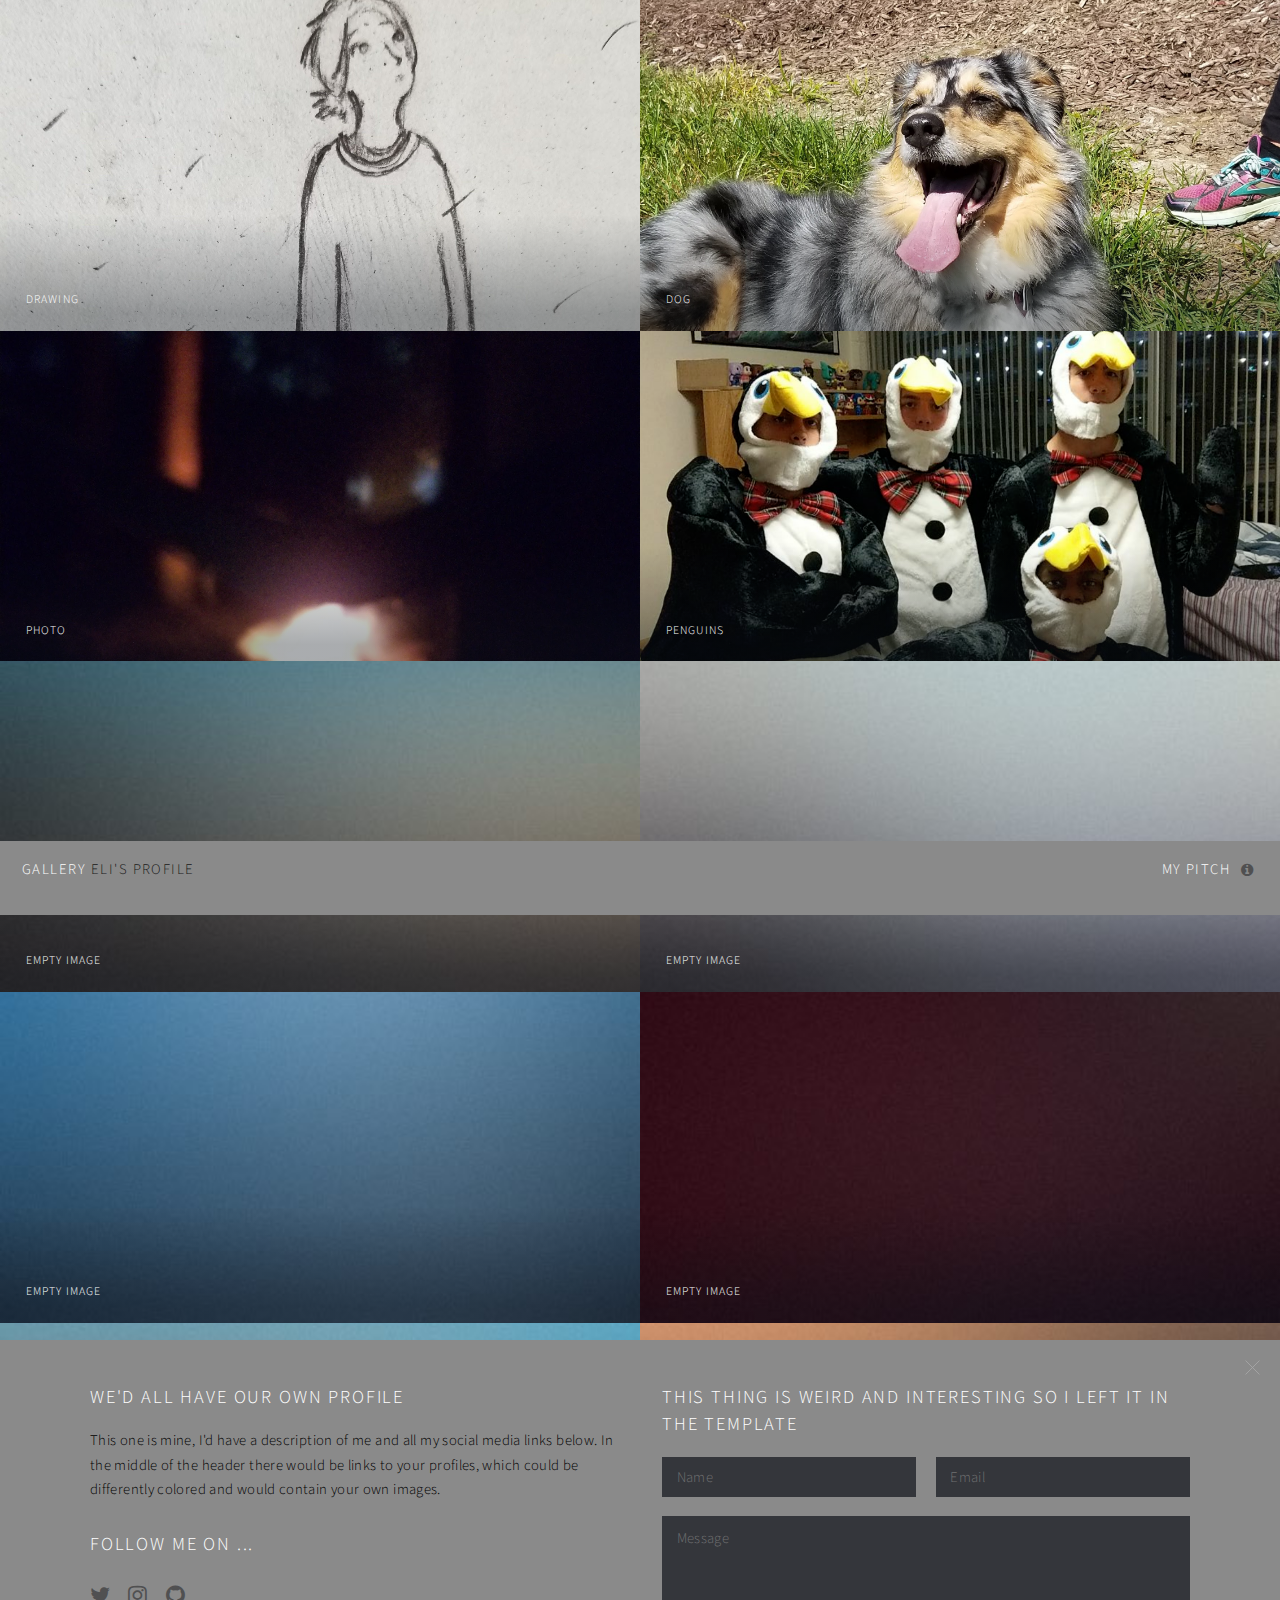
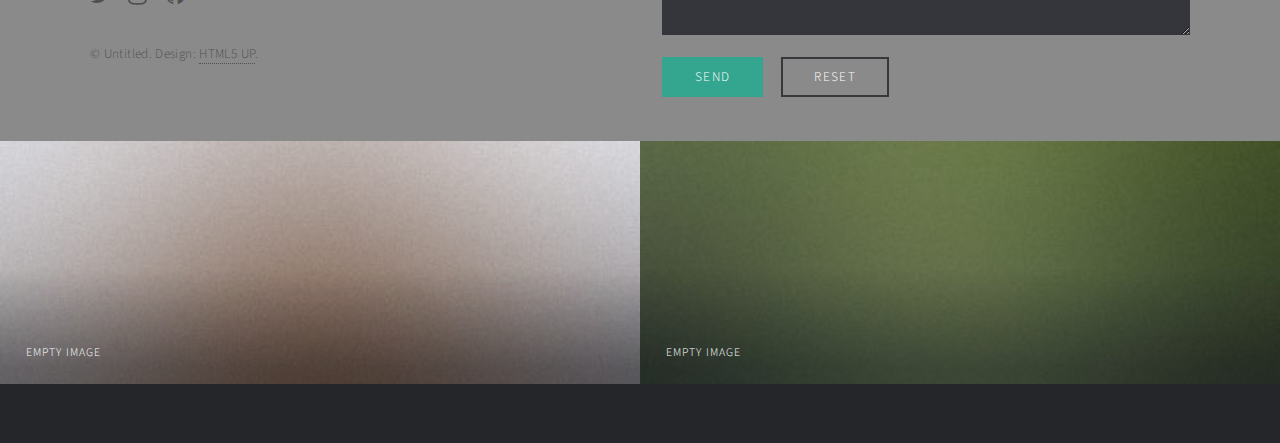
<file: docs/index.html>
<!DOCTYPE HTML>
<!--
	Multiverse by HTML5 UP
	html5up.net | @ajlkn
	Free for personal and commercial use under the CCA 3.0 license (html5up.net/license)
-->
<html>
	<head>
		<title>Gallery by Eli L.</title>
		<meta charset="utf-8" />
		<meta name="viewport" content="width=device-width, initial-scale=1, user-scalable=no" />
		<!--[if lte IE 8]><script src="assets/js/ie/html5shiv.js"></script><![endif]-->
		<link rel="stylesheet" href="assets/css/main.css" />
		<!--[if lte IE 9]><link rel="stylesheet" href="assets/css/ie9.css" /><![endif]-->
		<!--[if lte IE 8]><link rel="stylesheet" href="assets/css/ie8.css" /><![endif]-->
	</head>
	<body>

		<!-- Wrapper -->
			<div id="wrapper">

				<!-- Header -->
					<header id="header">
						<h1><a href="index.html"><strong>GALLERY</strong> Eli's Profile</a></h1>
						<nav>
							<ul>
								<li><a href="#footer" class="icon fa-info-circle">My Pitch</a></li>
							</ul>
						</nav>
					</header>

				<!-- Main -->
					<div id="main">
						<article class="thumb">
							<a href="images/fulls/01.jpg" class="image"><img src="images/thumbs/01.jpg" alt="hand drawn by author" /></a>
							<h2>Drawing</h2>
							<p>This is an example picture you could upload to your profile.</p>
						</article>
						<article class="thumb">
							<a href="images/fulls/02.jpg" class="image"><img src="images/thumbs/02.jpg" alt="Eli's dog Zena" /></a>
							<h2>Dog</h2>
							<p>It doesn't have to be artwork it can be anything you want that represents you</p>
						</article>
						<article class="thumb">
							<a href="images/fulls/03.jpg" class="image"><img src="images/thumbs/03.jpg" alt="Blurry picture of campfire" /></a>
							<h2>Photo</h2>
							<p>The goal of this site is to be eye-pleasing, smooth, and for it to serve a straightforward purpose</p>
						</article>
						<article class="thumb">
							<a href="images/fulls/04.jpg" class="image"><img src="images/thumbs/04.jpg" alt="Halloween costumes" /></a>
							<h2>Penguins</h2>
							<p>The description can contain the author of the photo, info, external links, etc.</p>
						</article>
						<article class="thumb">
							<a href="images/fulls/05.jpg" class="image"><img src="images/thumbs/05.jpg" alt="" /></a>
							<h2>Empty Image</h2>
							<p>You can have as many pictures as you want</p>
						</article>
						<article class="thumb">
							<a href="images/fulls/06.jpg" class="image"><img src="images/thumbs/06.jpg" alt="" /></a>
							<h2>Empty Image</h2>
							<p>We'd get rid of all these extra image things though.</p>
						</article>
						<article class="thumb">
							<a href="images/fulls/07.jpg" class="image"><img src="images/thumbs/07.jpg" alt="" /></a>
							<h2>Empty Image</h2>
							<p>Empty Description</p>
						</article>
						<article class="thumb">
							<a href="images/fulls/08.jpg" class="image"><img src="images/thumbs/08.jpg" alt="" /></a>
							<h2>Empty Image</h2>
							<p>Empty Description</p>
						</article>
						<article class="thumb">
							<a href="images/fulls/09.jpg" class="image"><img src="images/thumbs/09.jpg" alt="" /></a>
							<h2>Empty Image</h2>
							<p>Empty Description</p>
						</article>
						<article class="thumb">
							<a href="images/fulls/10.jpg" class="image"><img src="images/thumbs/10.jpg" alt="" /></a>
							<h2>Empty Image</h2>
							<p>Empty Description</p>
						</article>
						<article class="thumb">
							<a href="images/fulls/11.jpg" class="image"><img src="images/thumbs/11.jpg" alt="" /></a>
							<h2>Empty Image</h2>
							<p>Empty Description</p>
						</article>
						<article class="thumb">
							<a href="images/fulls/12.jpg" class="image"><img src="images/thumbs/12.jpg" alt="" /></a>
							<h2>Empty Image</h2>
							<p>Empty Description</p>
						</article>
					</div>

				<!-- Footer -->
					<footer id="footer" class="panel">
						<div class="inner split">
							<div>
								<section>
									<h2>We'd all have our own profile</h2>
									<p>This one is mine, I'd have a description of me and all my social media links below. 
									In the middle of the header there would be links to your profiles, 
									which could be differently colored and would contain your own images.</p>
								</section>
								<section>
									<h2>Follow me on ...</h2>
									<ul class="icons">
										<li><a href="https://twitter.com/ElijahLambiotte" class="icon fa-twitter"><span class="label">Twitter</span></a></li>
										<li><a href="https://www.instagram.com/elijahlambiotte/" class="icon fa-instagram"><span class="label">Instagram</span></a></li>
										<li><a href="https://github.com/elambiotte" class="icon fa-github"><span class="label">GitHub</span></a></li>
									</ul>
								</section>
								<p class="copyright">
									&copy; Untitled. Design: <a href="http://html5up.net">HTML5 UP</a>.
								</p>
							</div>
							<div>
								<section>
									<h2>This thing is weird and interesting so I left it in the template</h2>
									<form method="post" action="#">
										<div class="field half first">
											<input type="text" name="name" id="name" placeholder="Name" />
										</div>
										<div class="field half">
											<input type="text" name="email" id="email" placeholder="Email" />
										</div>
										<div class="field">
											<textarea name="message" id="message" rows="4" placeholder="Message"></textarea>
										</div>
										<ul class="actions">
											<li><input type="submit" value="Send" class="special" /></li>
											<li><input type="reset" value="Reset" /></li>
										</ul>
									</form>
								</section>
							</div>
						</div>
					</footer>

			</div>

		<!-- Scripts -->
			<script src="assets/js/jquery.min.js"></script>
			<script src="assets/js/jquery.poptrox.min.js"></script>
			<script src="assets/js/skel.min.js"></script>
			<script src="assets/js/util.js"></script>
			<!--[if lte IE 8]><script src="assets/js/ie/respond.min.js"></script><![endif]-->
			<script src="assets/js/main.js"></script>

	</body>
</html>
</file>
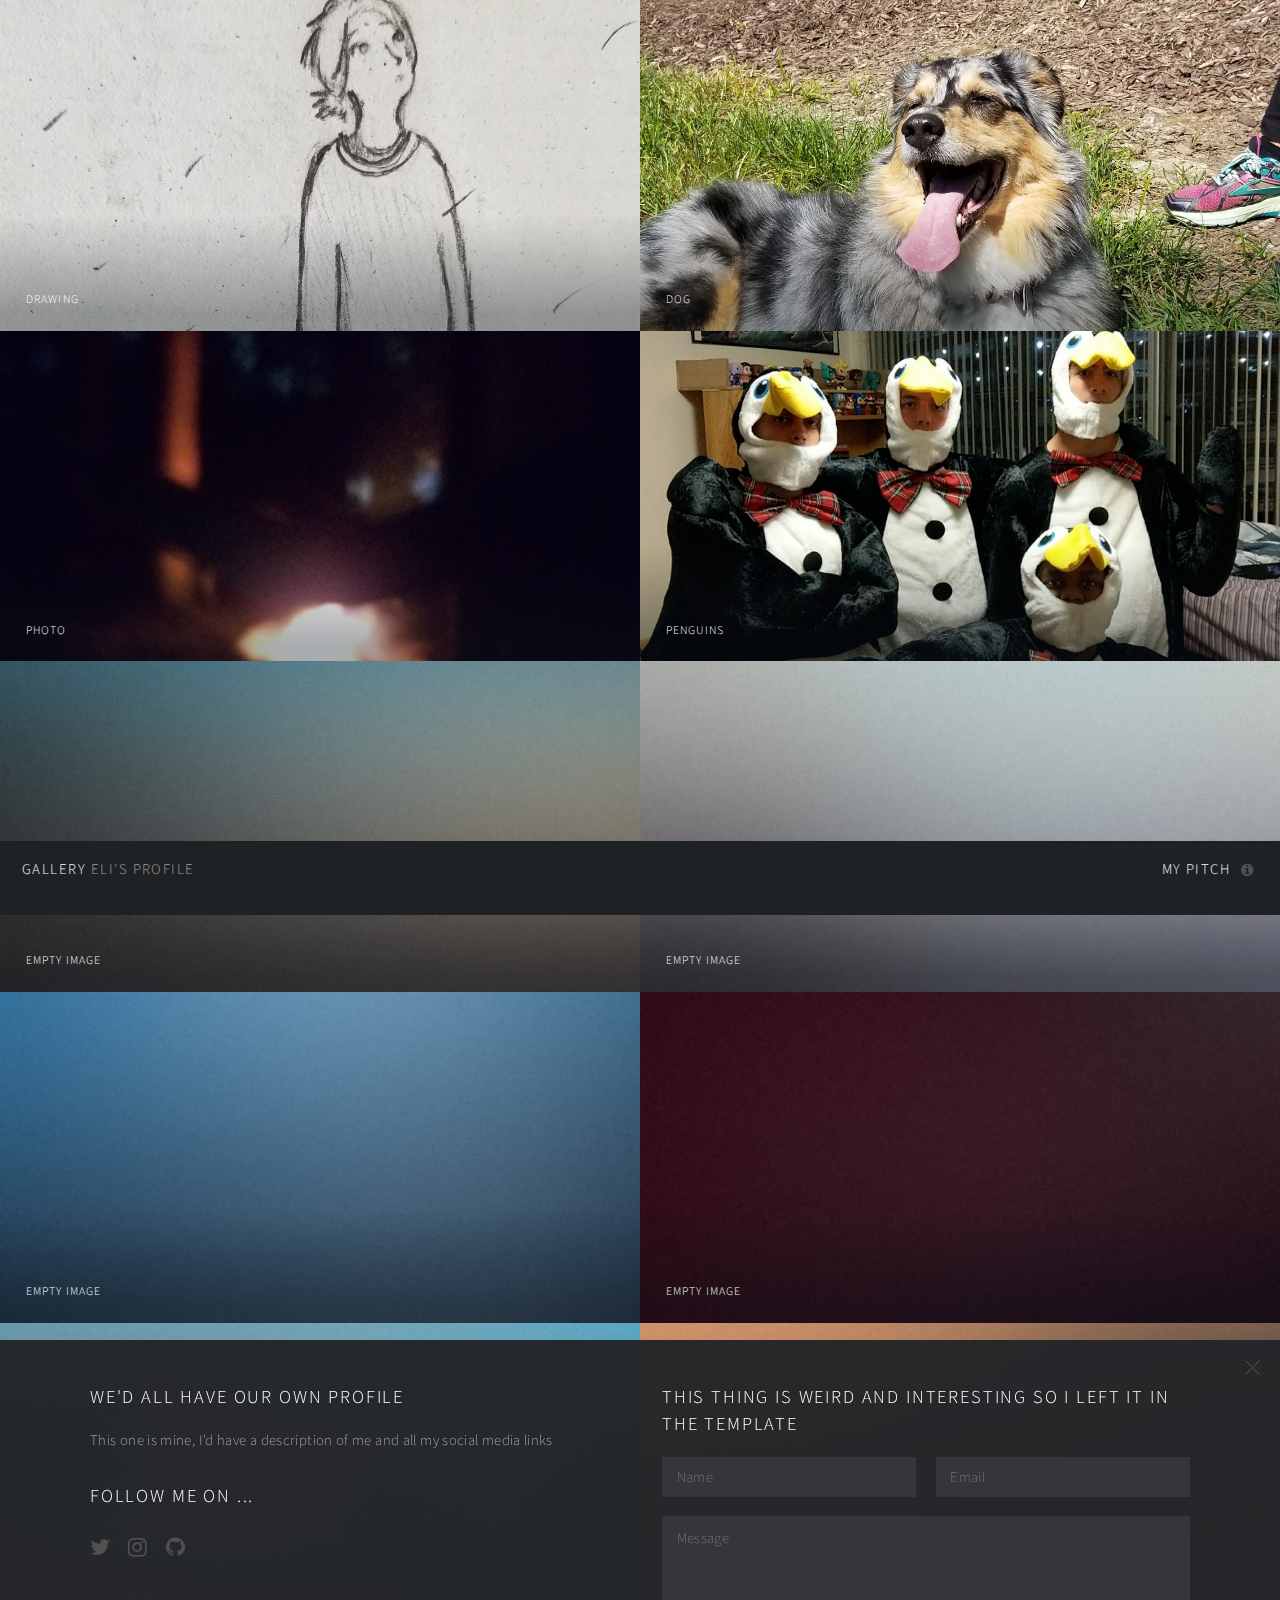
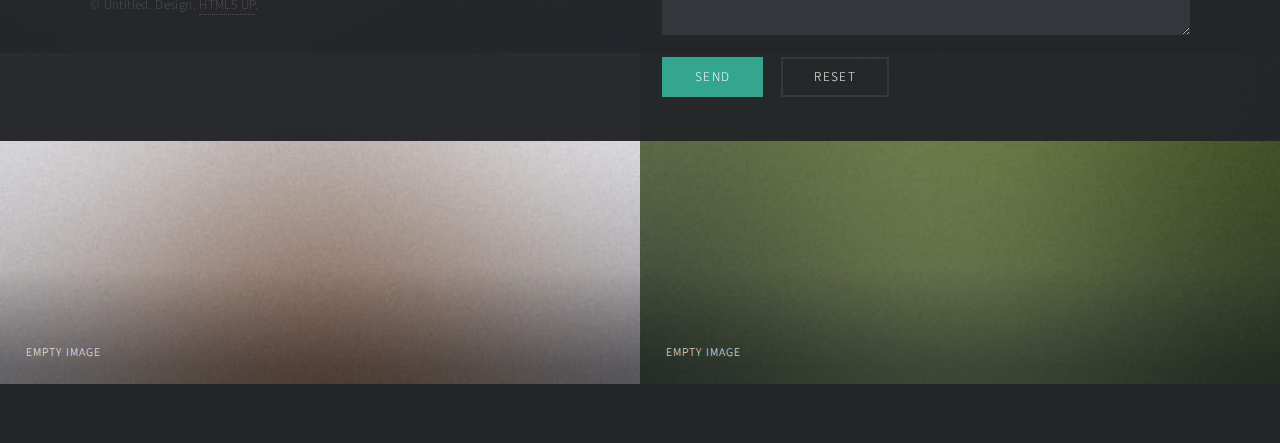
<file: web design project using template copy/index.html>
<!DOCTYPE HTML>
<!--
	Multiverse by HTML5 UP
	html5up.net | @ajlkn
	Free for personal and commercial use under the CCA 3.0 license (html5up.net/license)
-->
<html>
	<head>
		<title>Gallery by Eli L.</title>
		<meta charset="utf-8" />
		<meta name="viewport" content="width=device-width, initial-scale=1, user-scalable=no" />
		<!--[if lte IE 8]><script src="assets/js/ie/html5shiv.js"></script><![endif]-->
		<link rel="stylesheet" href="assets/css/main.css" />
		<!--[if lte IE 9]><link rel="stylesheet" href="assets/css/ie9.css" /><![endif]-->
		<!--[if lte IE 8]><link rel="stylesheet" href="assets/css/ie8.css" /><![endif]-->
	</head>
	<body>

		<!-- Wrapper -->
			<div id="wrapper">

				<!-- Header -->
					<header id="header">
						<h1><a href="index.html"><strong>GALLERY</strong> Eli's Profile</a></h1>
						<nav>
							<ul>
								<li><a href="#footer" class="icon fa-info-circle">My Pitch</a></li>
							</ul>
						</nav>
					</header>

				<!-- Main -->
					<div id="main">
						<article class="thumb">
							<a href="images/fulls/01.jpg" class="image"><img src="images/thumbs/01.jpg" alt="hand drawn by author" /></a>
							<h2>Drawing</h2>
							<p>This is an example picture you could upload to your profile.</p>
						</article>
						<article class="thumb">
							<a href="images/fulls/02.jpg" class="image"><img src="images/thumbs/02.jpg" alt="Eli's dog Zena" /></a>
							<h2>Dog</h2>
							<p>It doesn't have to be artwork it can be anything you want that represents you</p>
						</article>
						<article class="thumb">
							<a href="images/fulls/03.jpg" class="image"><img src="images/thumbs/03.jpg" alt="Blurry picture of campfire" /></a>
							<h2>Photo</h2>
							<p>The goal of this site is to be eye-pleasing, smooth, and for it to serve a straightforward purpose</p>
						</article>
						<article class="thumb">
							<a href="images/fulls/04.jpg" class="image"><img src="images/thumbs/04.jpg" alt="Halloween costumes" /></a>
							<h2>Penguins</h2>
							<p>The description can contain the author of the photo, info, external links, etc.</p>
						</article>
						<article class="thumb">
							<a href="images/fulls/05.jpg" class="image"><img src="images/thumbs/05.jpg" alt="" /></a>
							<h2>Empty Image</h2>
							<p>You can have as many pictures as you want</p>
						</article>
						<article class="thumb">
							<a href="images/fulls/06.jpg" class="image"><img src="images/thumbs/06.jpg" alt="" /></a>
							<h2>Empty Image</h2>
							<p>We'd get rid of all these extra image things though.</p>
						</article>
						<article class="thumb">
							<a href="images/fulls/07.jpg" class="image"><img src="images/thumbs/07.jpg" alt="" /></a>
							<h2>Empty Image</h2>
							<p>Empty Description</p>
						</article>
						<article class="thumb">
							<a href="images/fulls/08.jpg" class="image"><img src="images/thumbs/08.jpg" alt="" /></a>
							<h2>Empty Image</h2>
							<p>Empty Description</p>
						</article>
						<article class="thumb">
							<a href="images/fulls/09.jpg" class="image"><img src="images/thumbs/09.jpg" alt="" /></a>
							<h2>Empty Image</h2>
							<p>Empty Description</p>
						</article>
						<article class="thumb">
							<a href="images/fulls/10.jpg" class="image"><img src="images/thumbs/10.jpg" alt="" /></a>
							<h2>Empty Image</h2>
							<p>Empty Description</p>
						</article>
						<article class="thumb">
							<a href="images/fulls/11.jpg" class="image"><img src="images/thumbs/11.jpg" alt="" /></a>
							<h2>Empty Image</h2>
							<p>Empty Description</p>
						</article>
						<article class="thumb">
							<a href="images/fulls/12.jpg" class="image"><img src="images/thumbs/12.jpg" alt="" /></a>
							<h2>Empty Image</h2>
							<p>Empty Description</p>
						</article>
					</div>

				<!-- Footer -->
					<footer id="footer" class="panel">
						<div class="inner split">
							<div>
								<section>
									<h2>We'd all have our own profile</h2>
									<p>This one is mine, I'd have a description of me and all my social media links</p>
								</section>
								<section>
									<h2>Follow me on ...</h2>
									<ul class="icons">
										<li><a href="https://twitter.com/ElijahLambiotte" class="icon fa-twitter"><span class="label">Twitter</span></a></li>
										<li><a href="https://www.instagram.com/elijahlambiotte/" class="icon fa-instagram"><span class="label">Instagram</span></a></li>
										<li><a href="https://github.com/elambiotte" class="icon fa-github"><span class="label">GitHub</span></a></li>
									</ul>
								</section>
								<p class="copyright">
									&copy; Untitled. Design: <a href="http://html5up.net">HTML5 UP</a>.
								</p>
							</div>
							<div>
								<section>
									<h2>This thing is weird and interesting so I left it in the template</h2>
									<form method="post" action="#">
										<div class="field half first">
											<input type="text" name="name" id="name" placeholder="Name" />
										</div>
										<div class="field half">
											<input type="text" name="email" id="email" placeholder="Email" />
										</div>
										<div class="field">
											<textarea name="message" id="message" rows="4" placeholder="Message"></textarea>
										</div>
										<ul class="actions">
											<li><input type="submit" value="Send" class="special" /></li>
											<li><input type="reset" value="Reset" /></li>
										</ul>
									</form>
								</section>
							</div>
						</div>
					</footer>

			</div>

		<!-- Scripts -->
			<script src="assets/js/jquery.min.js"></script>
			<script src="assets/js/jquery.poptrox.min.js"></script>
			<script src="assets/js/skel.min.js"></script>
			<script src="assets/js/util.js"></script>
			<!--[if lte IE 8]><script src="assets/js/ie/respond.min.js"></script><![endif]-->
			<script src="assets/js/main.js"></script>

	</body>
</html>
</file>
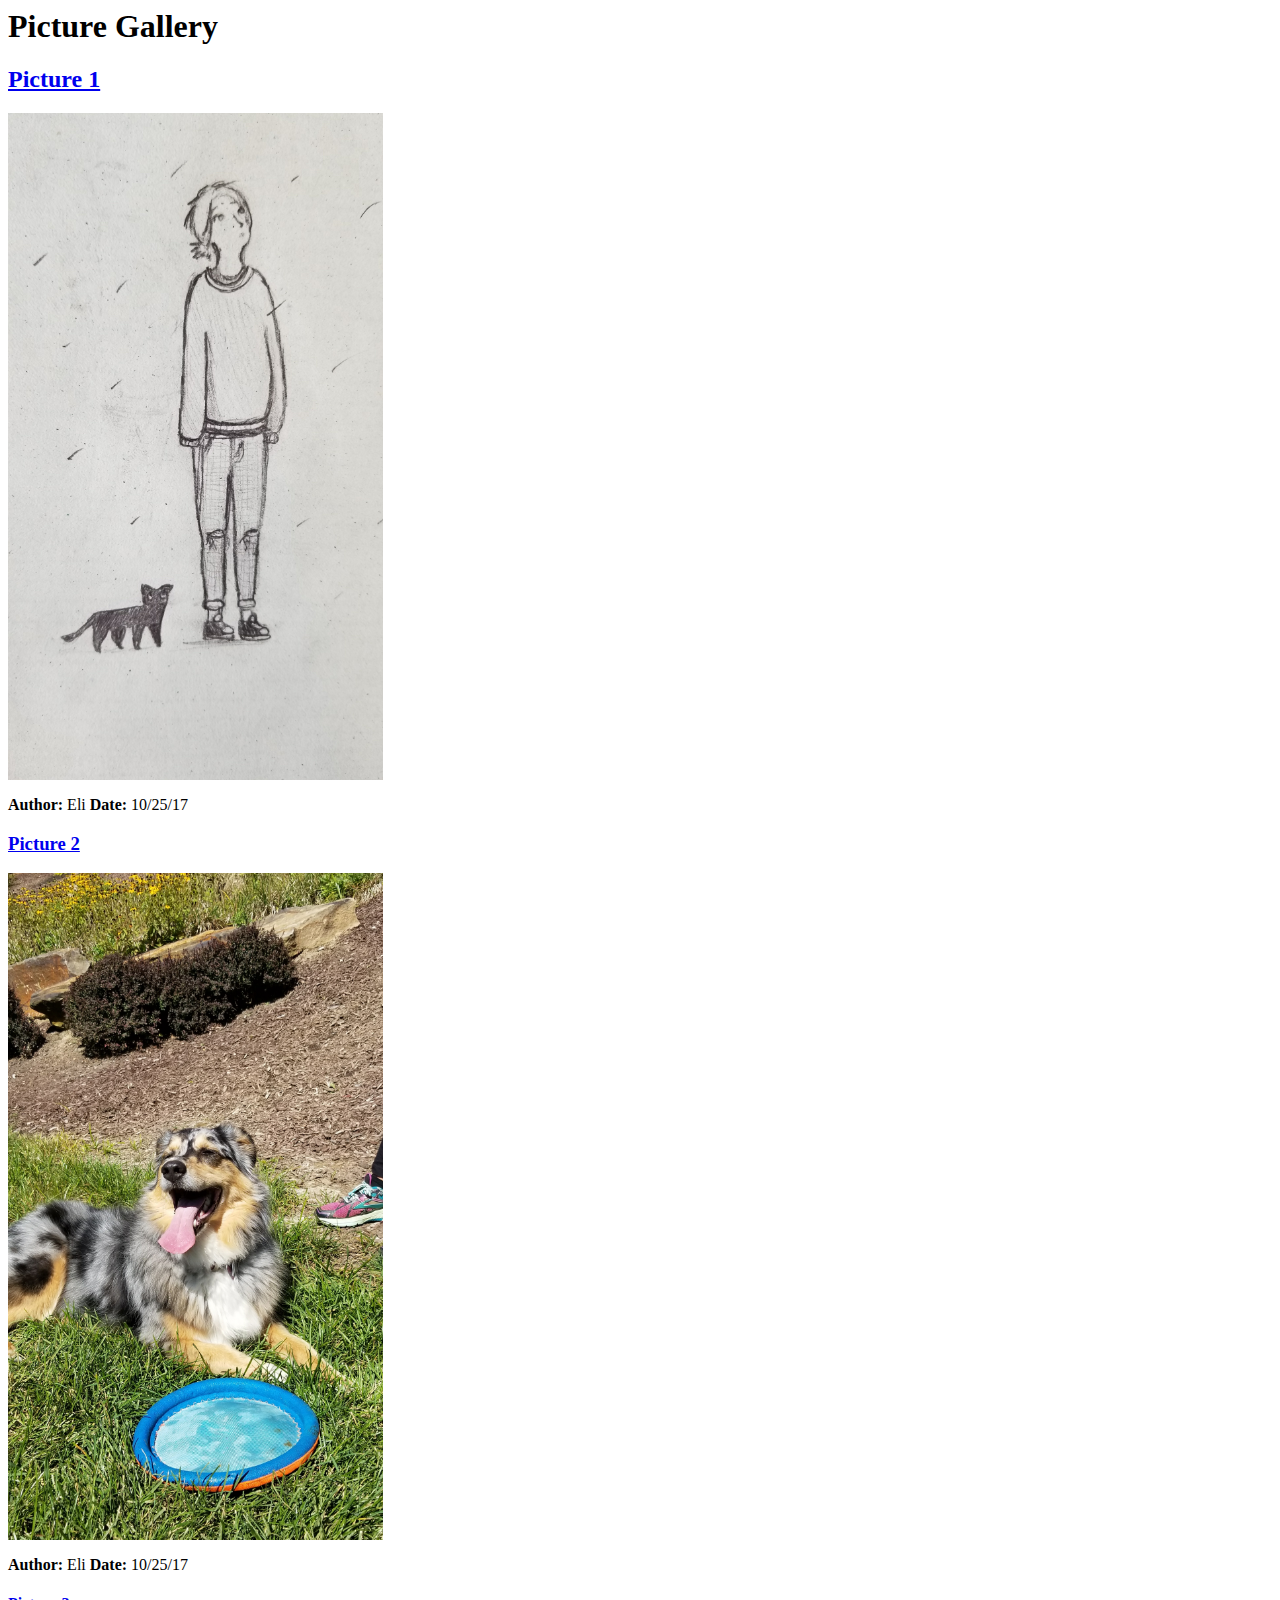
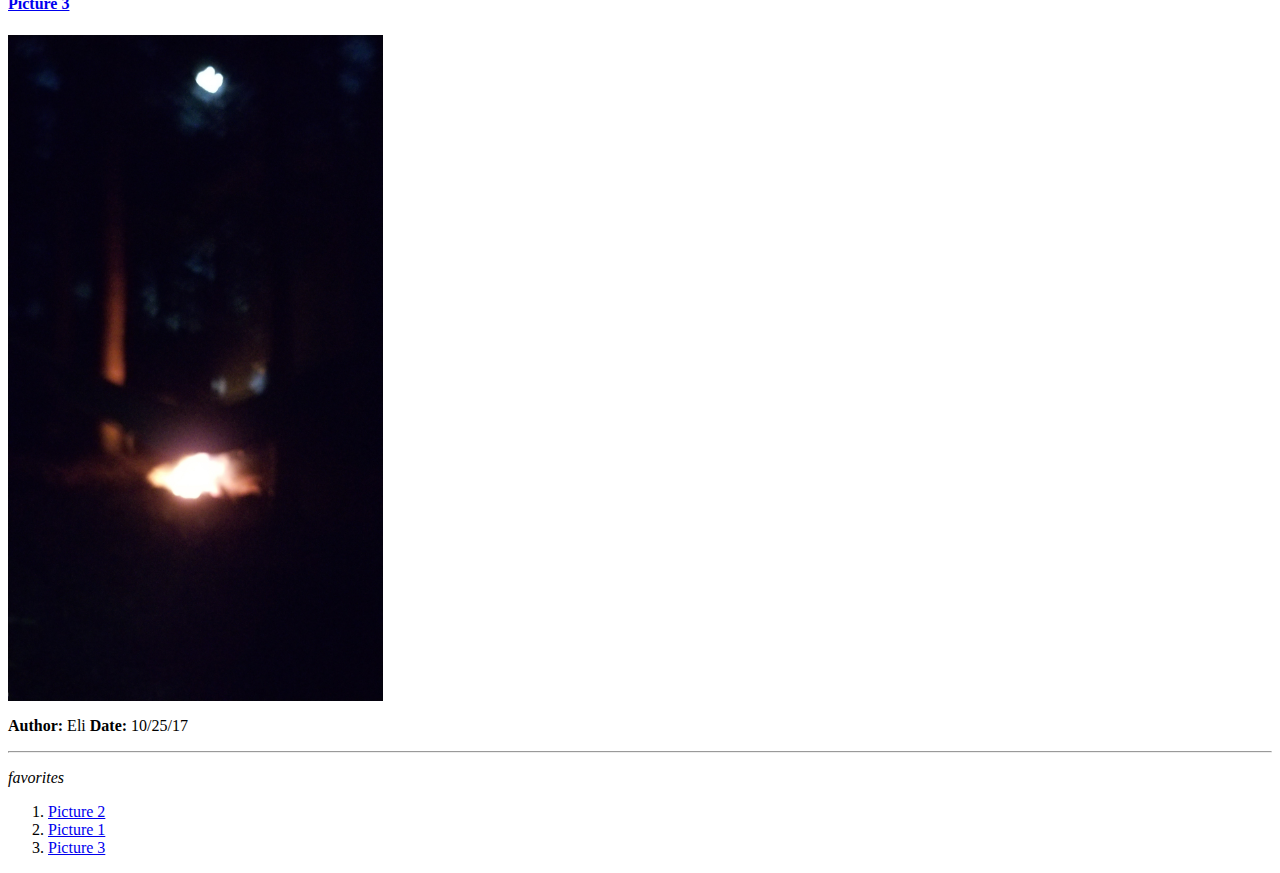
<file: basic first draft.html>
<html>
	<head>
		<title>Picture Gallery</title>
	</head>
	<body>
		<h1>Picture Gallery</h1>
		
		<h2><a href='first draft pic1.html'>Picture 1</a></h2>
		<img src='firstpic1.jpg' width='375' rotate ='90'
		alt='original drawing of a girl and a cat'/>
		<p><strong>Author:</strong> Eli <strong>Date:</strong> 10/25/17</p>
		
		<h3><a href='first draft pic2.html'>Picture 2</a></h3>
		<img src='firstpic2.jpg' width='375' rotate ='90' alt='Zena the dog'/>
		<p><strong>Author:</strong> Eli <strong>Date:</strong> 10/25/17</p>
		
		<h4><a href='first draft pic3.html'>Picture 3</a></h4>
		<img src='firstpic3.jpg' width='375' rotate ='90' alt='A blurry photo of a campfire'/>
		<p><strong>Author:</strong> Eli <strong>Date:</strong> 10/25/17</p>
		
		<hr/>
		
 		<p><em>favorites</em></p>
 		<ol>
 			 <li><a href='first draft pic2.html'>Picture 2</a></li>
 			 <li><a href='first draft pic1.html'>Picture 1</a></li>
  			 <li><a href='first draft pic3.html'>Picture 3</a></li>
  		</ol>
	</body>
</html>
</file>
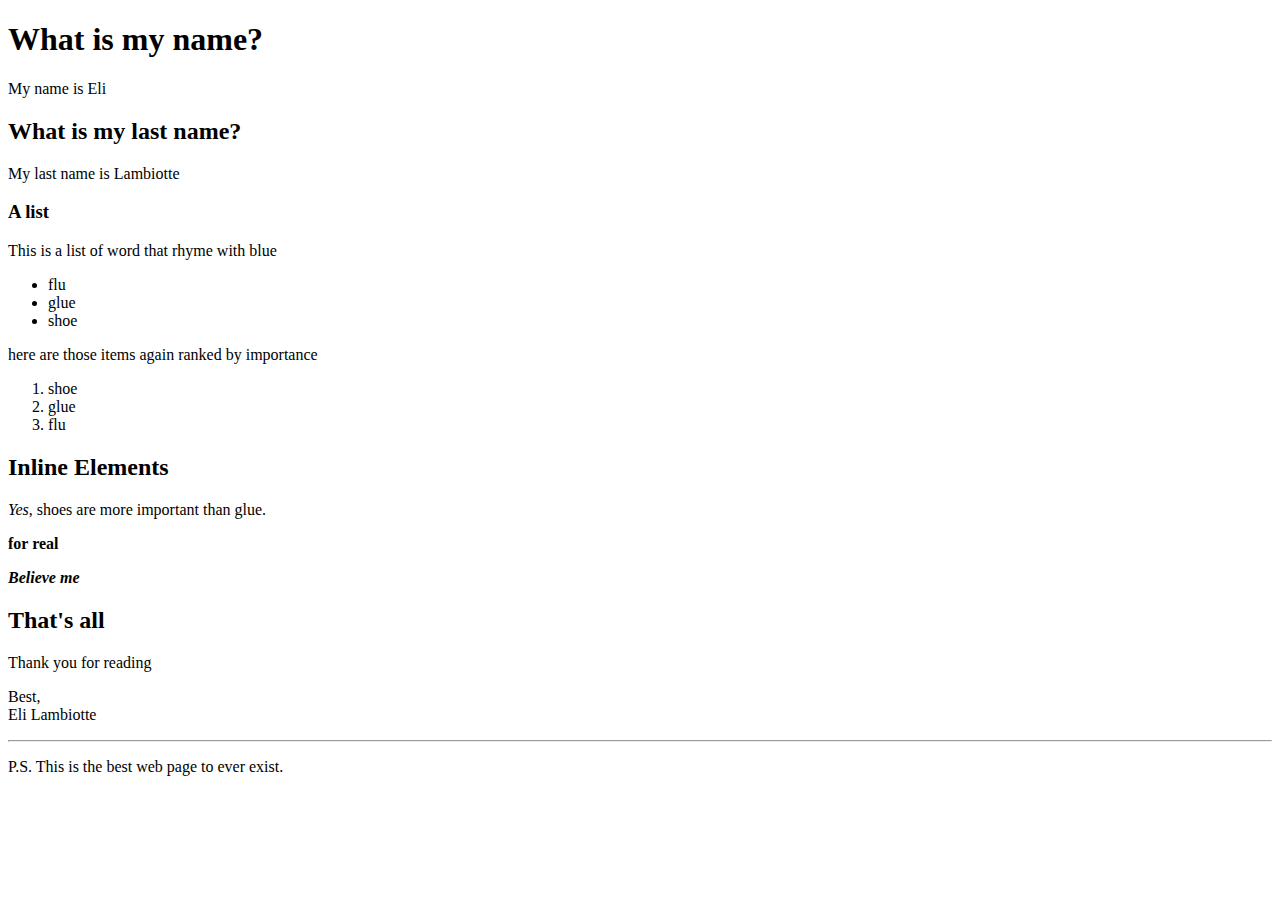
<file: basic-web-pages.html>
<!DOCTYPE html>
<html>
	<head>
		<title>Hello</title>
	</head>
	<body>
		<h1>What is my name?</h1>
		<p>My name is Eli</p>
		
		<h2>What is my last name?</h2>
		<p>My last name is Lambiotte</p>
		
		<h3>A list</h3>
		<p>This is a list of word that rhyme with blue</p>
		
		<ul>
  			 <li>flu</li>
 			 <li>glue</li>
 			 <li>shoe</li>
 		
 		</ul>
 		<p>here are those items again ranked by importance</p>

		<ol>
 			 <li>shoe</li>
 			 <li>glue</li>
  			 <li>flu</li>
  		</ol>
  			
  		<h2>Inline Elements</h2>

			<p><em>Yes</em>, shoes are more important than glue.</p>
			<p><strong>for real</strong></p>
			<p><em><strong>Believe me</strong></em></p>
			
		<h2>That's all</h2>

		<p>Thank you for reading</p>

		<p>Best,</br>
			Eli Lambiotte</p>
		<hr/>

		<p>P.S. This is the best web page to ever exist.</p>
	</body>
</html>
</file>
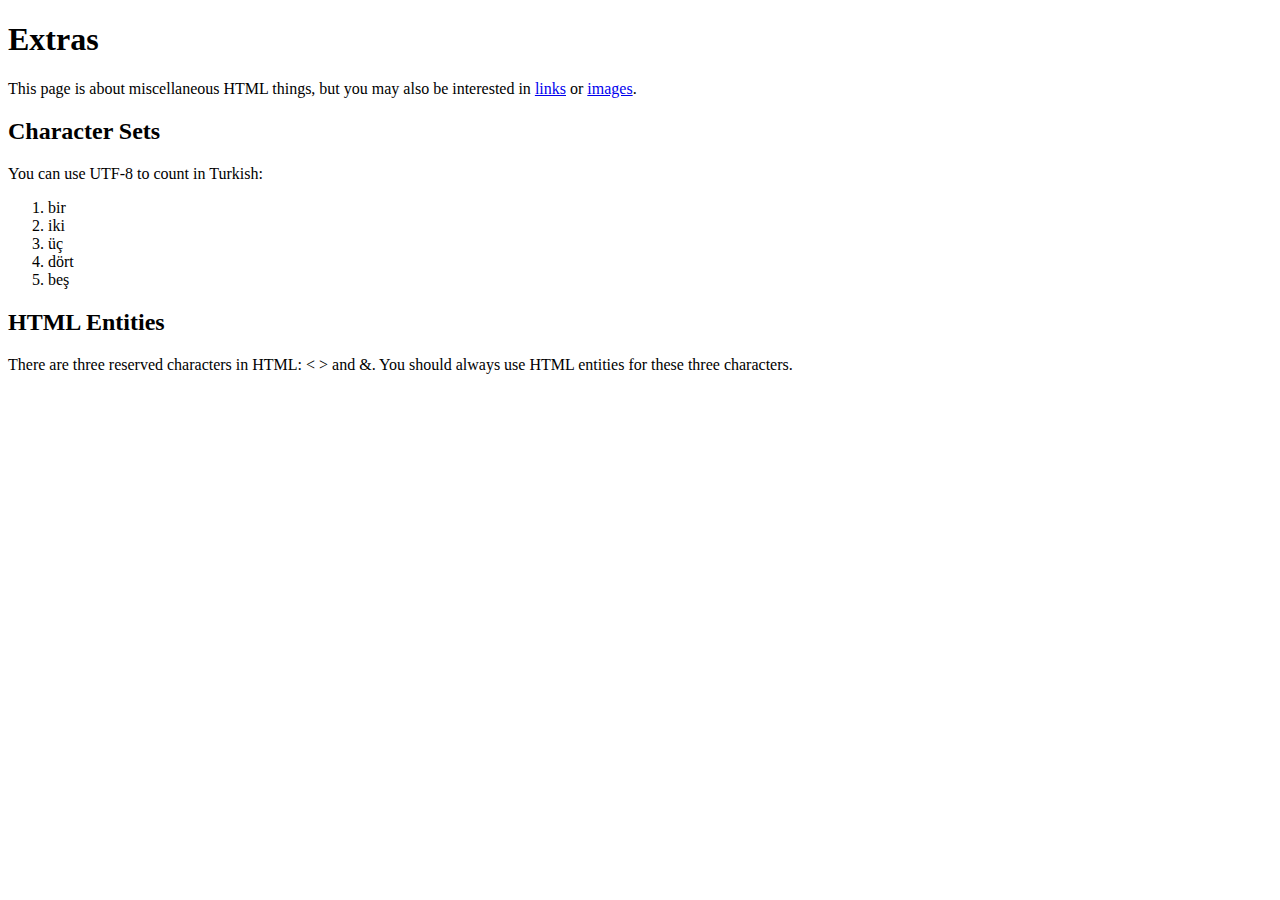
<file: extras.html>
<!DOCTYPE html>
<html>
	<head>
		<title>Extras</title>
		<meta charset='UTF-8'/>
	</head>
  	<body>
   		<h1>Extras</h1>
   		<p>This page is about miscellaneous HTML things, but you may also be
  			interested in <a href='../links.html'>links</a> or <a
   			href='../images.html'>images</a>.</p>
   		<h2>Character Sets</h2>

		<p>You can use UTF-8 to count in Turkish:</p>

		<ol>
  			<li>bir</li>
  			<li>iki</li>
 		 	<li>üç</li>
  			<li>dört</li>
 			 <li>beş</li>
		</ol>
		<h2>HTML Entities</h2>
			<p>There are three reserved characters in HTML: &lt; &gt; and &amp;. You
   				should always use HTML entities for these three characters.</p>
  	</body>
</html>
</file>
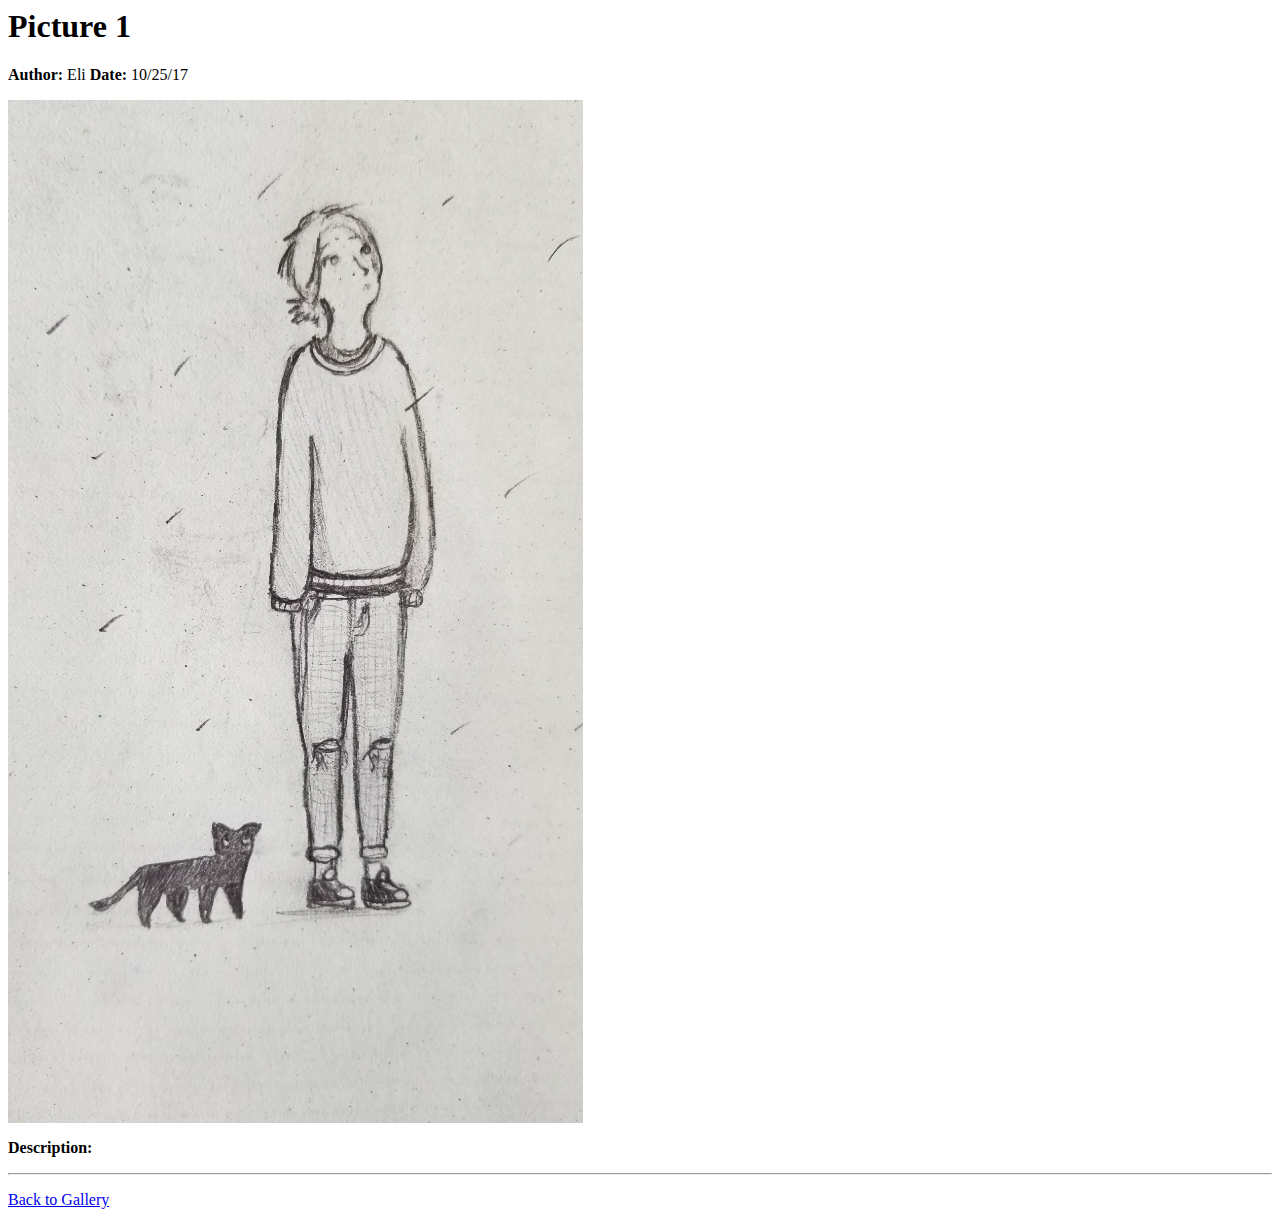
<file: first draft pic1.html>
<html>
	<head>
		<title>Picture 1</title>
	</head>
	<body>
		<h1>Picture 1</h1>
		<p><strong>Author:</strong> Eli <strong>Date:</strong> 10/25/17</p>
		<img src='firstpic1.jpg' width='575' rotate ='90'
		alt='original drawing of a girl and a cat'/>
		
		<p><strong>Description:</strong>
		<hr/>
		<p><a href='basic first draft.html'>Back to Gallery</a></p>
	</body>
</html>
</file>
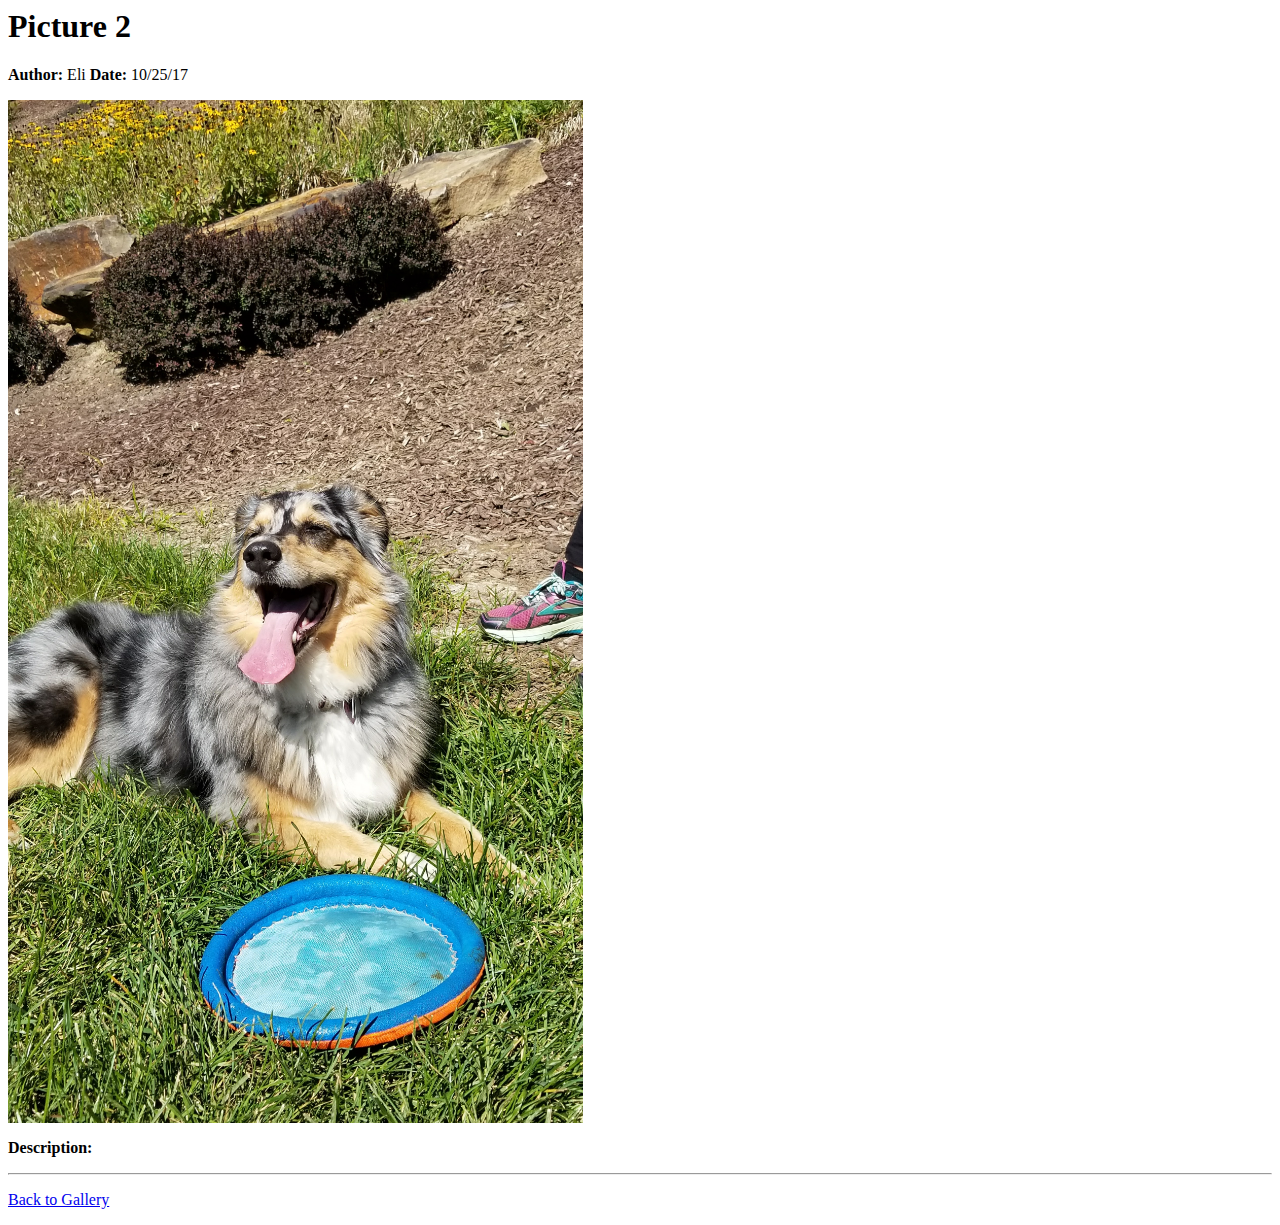
<file: first draft pic2.html>
<html>
	<head>
		<title>Picture 2</title>
	</head>
	<body>
		<h1>Picture 2</h1>
		<p><strong>Author:</strong> Eli <strong>Date:</strong> 10/25/17</p>
		<img src='firstpic2.jpg' width='575' rotate ='90'
		alt='original drawing of a girl and a cat'/>
		
		<p><strong>Description:</strong>
		<hr/>
		<p><a href='basic first draft.html'>Back to Gallery</a></p>
	</body>
</html>
</file>
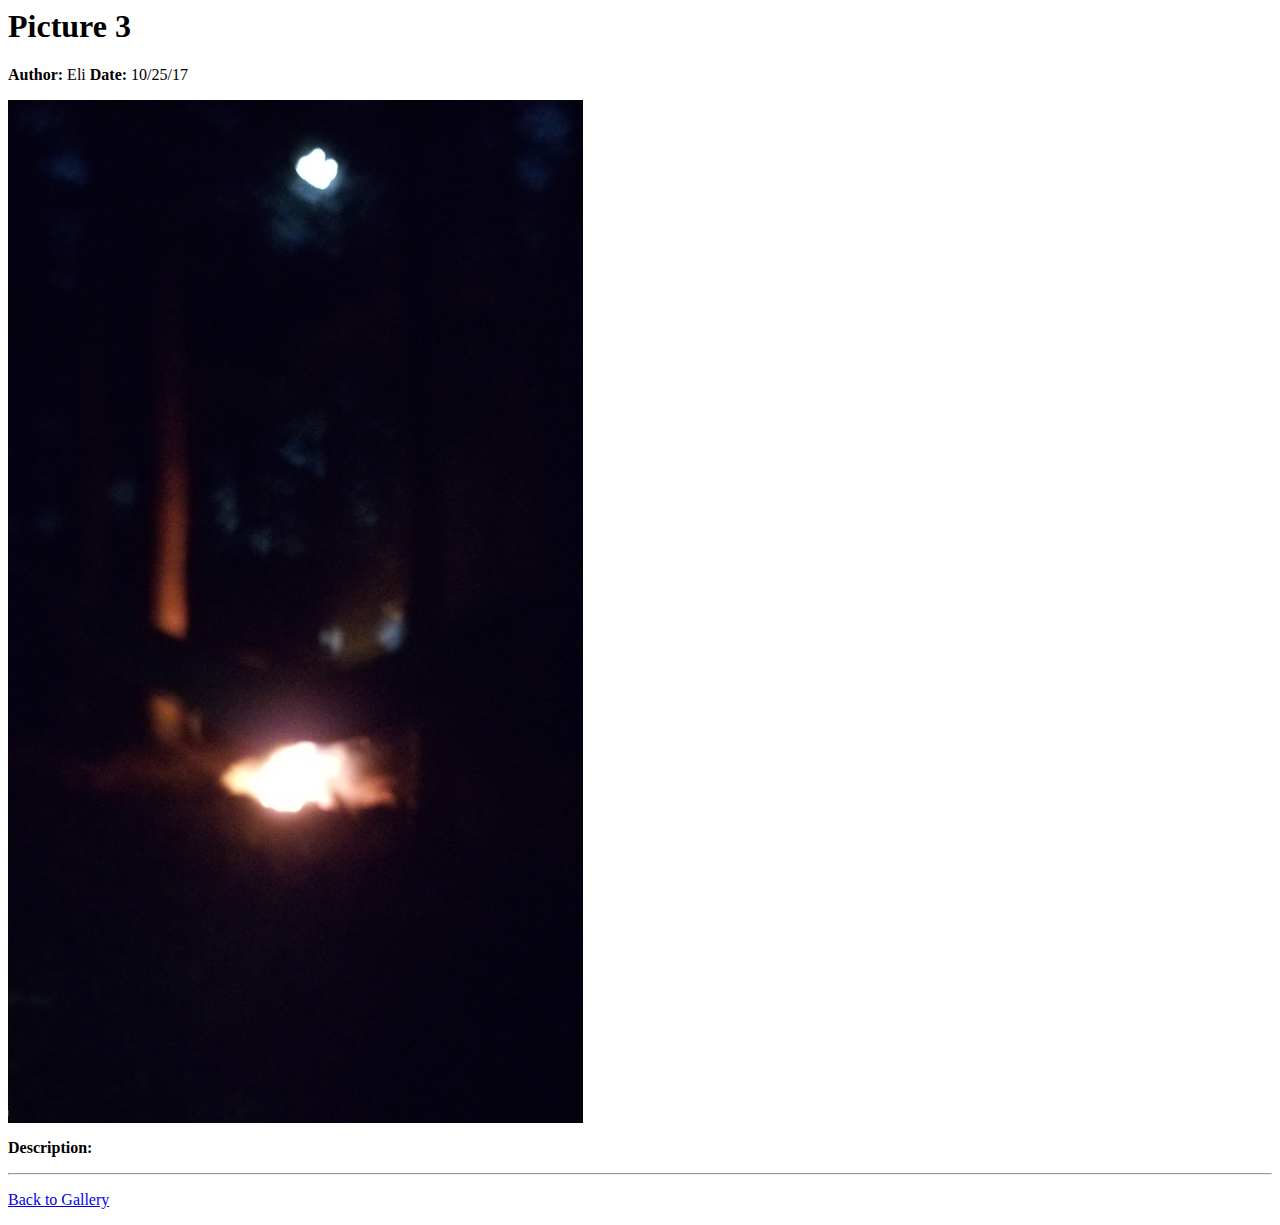
<file: first draft pic3.html>
<html>
	<head>
		<title>Picture 3</title>
	</head>
	<body>
		<h1>Picture 3</h1>
		<p><strong>Author:</strong> Eli <strong>Date:</strong> 10/25/17</p>
		<img src='firstpic3.jpg' width='575' rotate ='90'
		alt='original drawing of a girl and a cat'/>
		
		<p><strong>Description:</strong>
		<hr/>
		<p><a href='basic first draft.html'>Back to Gallery</a></p>
	</body>
</html>
</file>
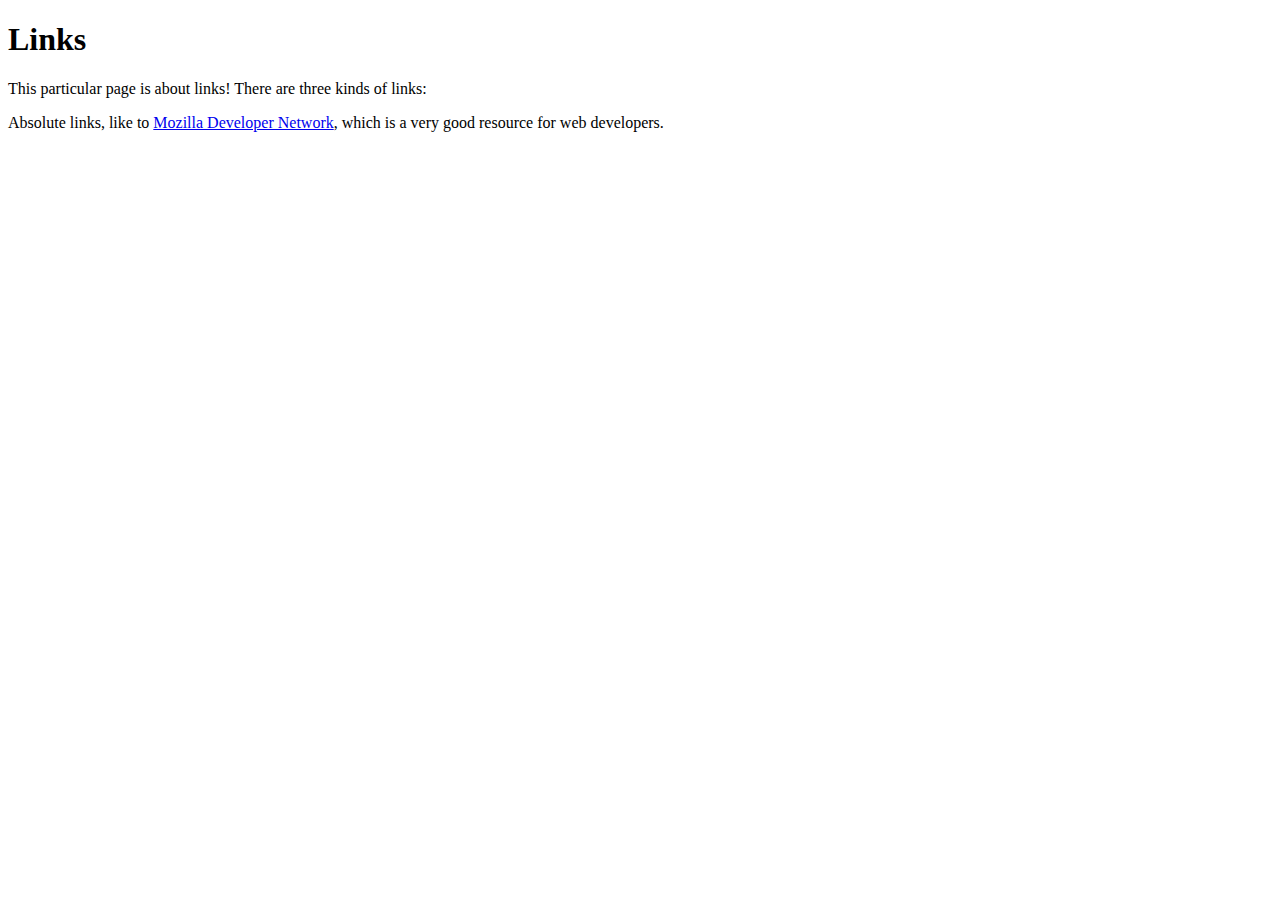
<file: links.html>
<!DOCTYPE html>
<html>
	<head>
   		<title>Links</title>
	</head>
	<body>
		<h1>Links</h1>

		<p>This particular page is about links! There are three kinds of links:</p>

		<ul>
  			<!-- Add <li> elements here -->
		</ul>
		
		<li>Absolute links, like to
    		<a href='https://developer.mozilla.org/en-US/docs/Web/HTML'
     		target='_blank'>Mozilla Developer Network</a>, which is a very good
       		resource for web developers.</li>
</html>
</file>
<file: docs/assets/css/ie9.css>
/*
	Multiverse by HTML5 UP
	html5up.net | @ajlkn
	Free for personal and commercial use under the CCA 3.0 license (html5up.net/license)
*/

/* Panel */

	.panel > .inner.split:after {
		clear: both;
		content: '';
		display: block;
	}

	.panel > .inner.split > div {
		float: left;
		margin-left: 0;
		padding-left: 0;
	}

	.panel > .inner.split > :first-child {
		padding-left: 0;
	}

/* Wrapper */

	#wrapper:before {
		display: none;
	}

/* Main */

	#main:after {
		clear: both;
		content: '';
		display: block;
	}

	#main .thumb {
		float: left;
	}
</file>
<file: web design project using template copy/assets/css/ie9.css>
/*
	Multiverse by HTML5 UP
	html5up.net | @ajlkn
	Free for personal and commercial use under the CCA 3.0 license (html5up.net/license)
*/

/* Panel */

	.panel > .inner.split:after {
		clear: both;
		content: '';
		display: block;
	}

	.panel > .inner.split > div {
		float: left;
		margin-left: 0;
		padding-left: 0;
	}

	.panel > .inner.split > :first-child {
		padding-left: 0;
	}

/* Wrapper */

	#wrapper:before {
		display: none;
	}

/* Main */

	#main:after {
		clear: both;
		content: '';
		display: block;
	}

	#main .thumb {
		float: left;
	}
</file>
<file: docs/assets/css/main.css>
@import url(font-awesome.min.css);
@import url("https://fonts.googleapis.com/css?family=Source+Sans+Pro:300,300italic,400,400italic");

/*
	Multiverse by HTML5 UP
	html5up.net | @ajlkn
	Free for personal and commercial use under the CCA 3.0 license (html5up.net/license)
*/

/* Reset */

	html, body, div, span, applet, object, iframe, h1, h2, h3, h4, h5, h6, p, blockquote, pre, a, abbr, acronym, address, big, cite, code, del, dfn, em, img, ins, kbd, q, s, samp, small, strike, strong, sub, sup, tt, var, b, u, i, center, dl, dt, dd, ol, ul, li, fieldset, form, label, legend, table, caption, tbody, tfoot, thead, tr, th, td, article, aside, canvas, details, embed, figure, figcaption, footer, header, hgroup, menu, nav, output, ruby, section, summary, time, mark, audio, video {
		margin: 0;
		padding: 0;
		border: 0;
		font-size: 100%;
		font: inherit;
		vertical-align: baseline;
	}

	article, aside, details, figcaption, figure, footer, header, hgroup, menu, nav, section {
		display: block;
	}

	body {
		line-height: 1;
	}

	ol, ul {
		list-style: none;
	}

	blockquote, q {
		quotes: none;
	}

	blockquote:before, blockquote:after, q:before, q:after {
		content: '';
		content: none;
	}

	table {
		border-collapse: collapse;
		border-spacing: 0;
	}

	body {
		-webkit-text-size-adjust: none;
	}

/* Box Model */

	*, *:before, *:after {
		-moz-box-sizing: border-box;
		-webkit-box-sizing: border-box;
		box-sizing: border-box;
	}

	@-moz-keyframes spinner {
		0% {
			-moz-transform: rotate(0deg);
			-webkit-transform: rotate(0deg);
			-ms-transform: rotate(0deg);
			transform: rotate(0deg);
		}

		100% {
			-moz-transform: rotate(359deg);
			-webkit-transform: rotate(359deg);
			-ms-transform: rotate(359deg);
			transform: rotate(359deg);
		}
	}

	@-webkit-keyframes spinner {
		0% {
			-moz-transform: rotate(0deg);
			-webkit-transform: rotate(0deg);
			-ms-transform: rotate(0deg);
			transform: rotate(0deg);
		}

		100% {
			-moz-transform: rotate(359deg);
			-webkit-transform: rotate(359deg);
			-ms-transform: rotate(359deg);
			transform: rotate(359deg);
		}
	}

	@-ms-keyframes spinner {
		0% {
			-moz-transform: rotate(0deg);
			-webkit-transform: rotate(0deg);
			-ms-transform: rotate(0deg);
			transform: rotate(0deg);
		}

		100% {
			-moz-transform: rotate(359deg);
			-webkit-transform: rotate(359deg);
			-ms-transform: rotate(359deg);
			transform: rotate(359deg);
		}
	}

	@keyframes spinner {
		0% {
			-moz-transform: rotate(0deg);
			-webkit-transform: rotate(0deg);
			-ms-transform: rotate(0deg);
			transform: rotate(0deg);
		}

		100% {
			-moz-transform: rotate(359deg);
			-webkit-transform: rotate(359deg);
			-ms-transform: rotate(359deg);
			transform: rotate(359deg);
		}
	}

/* Basic */

	@-ms-viewport {
		width: device-width;
	}

	body {
		-ms-overflow-style: scrollbar;
	}

	@media screen and (max-width: 480px) {

		html, body {
			min-width: 320px;
		}

	}

	body {
		background: #242629;
	}

		body.loading *, body.loading *:before, body.loading *:after {
			-moz-animation: none !important;
			-webkit-animation: none !important;
			-ms-animation: none !important;
			animation: none !important;
			-moz-transition: none !important;
			-webkit-transition: none !important;
			-ms-transition: none !important;
			transition: none !important;
		}

		body.resizing *, body.resizing *:before, body.resizing *:after {
			-moz-animation: none !important;
			-webkit-animation: none !important;
			-ms-animation: none !important;
			animation: none !important;
			-moz-transition: none !important;
			-webkit-transition: none !important;
			-ms-transition: none !important;
			transition: none !important;
		}

/* Type */

	body, input, select, textarea {
		color: #000000;
		font-family: "Source Sans Pro", Helvetica, sans-serif;
		font-size: 15pt;
		font-weight: 300;
		letter-spacing: 0.025em;
		line-height: 1.65;
	}

		@media screen and (max-width: 1680px) {

			body, input, select, textarea {
				font-size: 11pt;
			}

		}

	a {
		-moz-transition: color 0.2s ease-in-out, border-bottom-color 0.2s ease-in-out;
		-webkit-transition: color 0.2s ease-in-out, border-bottom-color 0.2s ease-in-out;
		-ms-transition: color 0.2s ease-in-out, border-bottom-color 0.2s ease-in-out;
		transition: color 0.2s ease-in-out, border-bottom-color 0.2s ease-in-out;
		border-bottom: dotted 1px;
		color: #34a58e;
		text-decoration: none;
	}

		a:hover {
			border-bottom-color: transparent;
			color: #34a58e !important;
		}

	strong, b {
		color: #ffffff;
		font-weight: 300;
	}

	em, i {
		font-style: italic;
	}

	p {
		margin: 0 0 2em 0;
	}

	h1, h2, h3, h4, h5, h6 {
		color: #ffffff;
		font-weight: 300;
		letter-spacing: 0.1em;
		line-height: 1.5;
		margin: 0 0 1em 0;
		text-transform: uppercase;
	}

		h1 a, h2 a, h3 a, h4 a, h5 a, h6 a {
			color: inherit;
			text-decoration: none;
		}

	h1 {
		font-size: 2em;
	}

	h2 {
		font-size: 1.25em;
	}

	h3 {
		font-size: 1.1em;
	}

	h4 {
		font-size: 1em;
	}

	h5 {
		font-size: 0.9em;
	}

	h6 {
		font-size: 0.7em;
	}

	@media screen and (max-width: 736px) {

		h2 {
			font-size: 1em;
		}

		h3 {
			font-size: 0.9em;
		}

		h4 {
			font-size: 0.8em;
		}

		h5 {
			font-size: 0.7em;
		}

		h6 {
			font-size: 0.7em;
		}

	}

	sub {
		font-size: 0.8em;
		position: relative;
		top: 0.5em;
	}

	sup {
		font-size: 0.8em;
		position: relative;
		top: -0.5em;
	}

	blockquote {
		border-left: 4px #36383c;
		font-style: italic;
		margin: 0 0 2em 0;
		padding: 0.5em 0 0.5em 2em;
	}

	code {
		background: #34363b;
		border: solid 1px #36383c;
		font-family: "Courier New", monospace;
		font-size: 0.9em;
		margin: 0 0.25em;
		padding: 0.25em 0.65em;
	}

	pre {
		-webkit-overflow-scrolling: touch;
		font-family: "Courier New", monospace;
		font-size: 0.9em;
		margin: 0 0 2em 0;
	}

		pre code {
			display: block;
			line-height: 1.75;
			padding: 1em 1.5em;
			overflow-x: auto;
		}

	hr {
		border: 0;
		border-bottom: solid 1px #36383c;
		margin: 2em 0;
	}

		hr.major {
			margin: 3em 0;
		}

	.align-left {
		text-align: left;
	}

	.align-center {
		text-align: center;
	}

	.align-right {
		text-align: right;
	}

/* Button */

	input[type="submit"],
	input[type="reset"],
	input[type="button"],
	button,
	.button {
		-moz-appearance: none;
		-webkit-appearance: none;
		-ms-appearance: none;
		appearance: none;
		-moz-transition: background-color 0.2s ease-in-out, box-shadow 0.2s ease-in-out, color 0.2s ease-in-out;
		-webkit-transition: background-color 0.2s ease-in-out, box-shadow 0.2s ease-in-out, color 0.2s ease-in-out;
		-ms-transition: background-color 0.2s ease-in-out, box-shadow 0.2s ease-in-out, color 0.2s ease-in-out;
		transition: background-color 0.2s ease-in-out, box-shadow 0.2s ease-in-out, color 0.2s ease-in-out;
		background-color: transparent;
		border: 0;
		border-radius: 0;
		box-shadow: inset 0 0 0 2px #36383c;
		color: #ffffff !important;
		cursor: pointer;
		display: inline-block;
		font-size: 0.9em;
		font-weight: 300;
		height: 3.05556em;
		letter-spacing: 0.1em;
		line-height: 3.05556em;
		padding: 0 2.5em;
		text-align: center;
		text-decoration: none;
		text-transform: uppercase;
		white-space: nowrap;
	}

		input[type="submit"]:hover,
		input[type="reset"]:hover,
		input[type="button"]:hover,
		button:hover,
		.button:hover {
			box-shadow: inset 0 0 0 2px #34a58e;
			color: #34a58e !important;
		}

			input[type="submit"]:hover:active,
			input[type="reset"]:hover:active,
			input[type="button"]:hover:active,
			button:hover:active,
			.button:hover:active {
				background-color: rgba(52, 165, 142, 0.15);
				color: #34a58e !important;
			}

		input[type="submit"].icon,
		input[type="reset"].icon,
		input[type="button"].icon,
		button.icon,
		.button.icon {
			padding-left: 1.35em;
		}

			input[type="submit"].icon:before,
			input[type="reset"].icon:before,
			input[type="button"].icon:before,
			button.icon:before,
			.button.icon:before {
				margin-right: 0.5em;
			}

		input[type="submit"].fit,
		input[type="reset"].fit,
		input[type="button"].fit,
		button.fit,
		.button.fit {
			display: block;
			margin: 0 0 1em 0;
			width: 100%;
		}

		input[type="submit"].small,
		input[type="reset"].small,
		input[type="button"].small,
		button.small,
		.button.small {
			font-size: 0.8em;
		}

		input[type="submit"].big,
		input[type="reset"].big,
		input[type="button"].big,
		button.big,
		.button.big {
			font-size: 1.35em;
		}

		input[type="submit"].special,
		input[type="reset"].special,
		input[type="button"].special,
		button.special,
		.button.special {
			background-color: #34a58e;
			box-shadow: none;
		}

			input[type="submit"].special:hover,
			input[type="reset"].special:hover,
			input[type="button"].special:hover,
			button.special:hover,
			.button.special:hover {
				background-color: #47c5ab;
				color: #ffffff !important;
			}

				input[type="submit"].special:hover:active,
				input[type="reset"].special:hover:active,
				input[type="button"].special:hover:active,
				button.special:hover:active,
				.button.special:hover:active {
					background-color: #287e6d;
				}

		input[type="submit"].disabled, input[type="submit"]:disabled,
		input[type="reset"].disabled,
		input[type="reset"]:disabled,
		input[type="button"].disabled,
		input[type="button"]:disabled,
		button.disabled,
		button:disabled,
		.button.disabled,
		.button:disabled {
			-moz-pointer-events: none;
			-webkit-pointer-events: none;
			-ms-pointer-events: none;
			pointer-events: none;
			opacity: 0.35;
		}

/* Form */

	form {
		margin: 0 0 2em 0;
	}

		form .field {
			margin: 0 0 1.3em 0;
		}

			form .field.half {
				float: left;
				padding: 0 0 0 0.65em;
				width: 50%;
			}

				form .field.half.first {
					padding: 0 0.65em 0 0;
				}

		form > .actions {
			margin: 1.5em 0 0 0 !important;
		}

		@media screen and (max-width: 736px) {

			form .field.half {
				float: none;
				padding: 0;
				width: 100%;
			}

				form .field.half.first {
					padding: 0;
				}

		}

	label {
		color: #ffffff;
		display: block;
		font-size: 0.9em;
		font-weight: 300;
		margin: 0 0 1em 0;
	}

	input[type="text"],
	input[type="password"],
	input[type="email"],
	input[type="tel"],
	input[type="search"],
	input[type="url"],
	select,
	textarea {
		-moz-appearance: none;
		-webkit-appearance: none;
		-ms-appearance: none;
		appearance: none;
		background: #34363b;
		border: 0;
		border-radius: 0;
		color: #a0a0a1;
		display: block;
		outline: 0;
		padding: 0 1em;
		text-decoration: none;
		width: 100%;
	}

		input[type="text"]:invalid,
		input[type="password"]:invalid,
		input[type="email"]:invalid,
		input[type="tel"]:invalid,
		input[type="search"]:invalid,
		input[type="url"]:invalid,
		select:invalid,
		textarea:invalid {
			box-shadow: none;
		}

		input[type="text"]:focus,
		input[type="password"]:focus,
		input[type="email"]:focus,
		input[type="tel"]:focus,
		input[type="search"]:focus,
		input[type="url"]:focus,
		select:focus,
		textarea:focus {
			box-shadow: inset 0 0 0 2px #34a58e;
		}

	.select-wrapper {
		text-decoration: none;
		display: block;
		position: relative;
	}

		.select-wrapper:before {
			-moz-osx-font-smoothing: grayscale;
			-webkit-font-smoothing: antialiased;
			font-family: FontAwesome;
			font-style: normal;
			font-weight: normal;
			text-transform: none !important;
		}

		.select-wrapper:before {
			color: #36383c;
			content: '\f078';
			display: block;
			height: 2.75em;
			line-height: 2.75em;
			pointer-events: none;
			position: absolute;
			right: 0;
			text-align: center;
			top: 0;
			width: 2.75em;
		}

		.select-wrapper select::-ms-expand {
			display: none;
		}

	input[type="text"],
	input[type="password"],
	input[type="email"],
	input[type="tel"],
	input[type="search"],
	input[type="url"],
	select {
		height: 2.75em;
	}

	textarea {
		padding: 0.75em 1em;
	}

	input[type="checkbox"],
	input[type="radio"] {
		-moz-appearance: none;
		-webkit-appearance: none;
		-ms-appearance: none;
		appearance: none;
		display: block;
		float: left;
		margin-right: -2em;
		opacity: 0;
		width: 1em;
		z-index: -1;
	}

		input[type="checkbox"] + label,
		input[type="radio"] + label {
			text-decoration: none;
			color: #a0a0a1;
			cursor: pointer;
			display: inline-block;
			font-size: 1em;
			font-weight: 300;
			padding-left: 2.4em;
			padding-right: 0.75em;
			position: relative;
		}

			input[type="checkbox"] + label:before,
			input[type="radio"] + label:before {
				-moz-osx-font-smoothing: grayscale;
				-webkit-font-smoothing: antialiased;
				font-family: FontAwesome;
				font-style: normal;
				font-weight: normal;
				text-transform: none !important;
			}

			input[type="checkbox"] + label:before,
			input[type="radio"] + label:before {
				background: #34363b;
				content: '';
				display: inline-block;
				height: 1.65em;
				left: 0;
				line-height: 1.58125em;
				position: absolute;
				text-align: center;
				top: 0;
				width: 1.65em;
			}

		input[type="checkbox"]:checked + label:before,
		input[type="radio"]:checked + label:before {
			background: #34a58e;
			border-color: #34a58e;
			color: #ffffff;
			content: '\f00c';
		}

		input[type="checkbox"]:focus + label:before,
		input[type="radio"]:focus + label:before {
			box-shadow: 0 0 0 2px #34a58e;
		}

	input[type="radio"] + label:before {
		border-radius: 100%;
	}

	::-webkit-input-placeholder {
		color: #707071 !important;
		opacity: 1.0;
	}

	:-moz-placeholder {
		color: #707071 !important;
		opacity: 1.0;
	}

	::-moz-placeholder {
		color: #707071 !important;
		opacity: 1.0;
	}

	:-ms-input-placeholder {
		color: #707071 !important;
		opacity: 1.0;
	}

	.formerize-placeholder {
		color: #707071 !important;
		opacity: 1.0;
	}

/* Icon */

	.icon {
		text-decoration: none;
		border-bottom: none;
		position: relative;
	}

		.icon:before {
			-moz-osx-font-smoothing: grayscale;
			-webkit-font-smoothing: antialiased;
			font-family: FontAwesome;
			font-style: normal;
			font-weight: normal;
			text-transform: none !important;
		}

		.icon > .label {
			display: none;
		}

/* List */

	ol {
		list-style: decimal;
		margin: 0 0 2em 0;
		padding-left: 1.25em;
	}

		ol li {
			padding-left: 0.25em;
		}

	ul {
		list-style: disc;
		margin: 0 0 2em 0;
		padding-left: 1em;
	}

		ul li {
			padding-left: 0.5em;
		}

		ul.alt {
			list-style: none;
			padding-left: 0;
		}

			ul.alt li {
				border-top: solid 1px #36383c;
				padding: 0.5em 0;
			}

				ul.alt li:first-child {
					border-top: 0;
					padding-top: 0;
				}

		ul.icons {
			cursor: default;
			list-style: none;
			padding-left: 0;
		}

			ul.icons li {
				display: inline-block;
				padding: 0 1em 0 0;
			}

				ul.icons li:last-child {
					padding-right: 0;
				}

				ul.icons li .icon {
					color: #505051;
				}

					ul.icons li .icon:before {
						font-size: 1.5em;
					}

		ul.actions {
			cursor: default;
			list-style: none;
			padding-left: 0;
		}

			ul.actions li {
				display: inline-block;
				padding: 0 1em 0 0;
				vertical-align: middle;
			}

				ul.actions li:last-child {
					padding-right: 0;
				}

			ul.actions.small li {
				padding: 0 0.5em 0 0;
			}

			ul.actions.vertical li {
				display: block;
				padding: 1em 0 0 0;
			}

				ul.actions.vertical li:first-child {
					padding-top: 0;
				}

				ul.actions.vertical li > * {
					margin-bottom: 0;
				}

			ul.actions.vertical.small li {
				padding: 0.5em 0 0 0;
			}

				ul.actions.vertical.small li:first-child {
					padding-top: 0;
				}

			ul.actions.fit {
				display: table;
				margin-left: -1em;
				padding: 0;
				table-layout: fixed;
				width: calc(100% + 1em);
			}

				ul.actions.fit li {
					display: table-cell;
					padding: 0 0 0 1em;
				}

					ul.actions.fit li > * {
						margin-bottom: 0;
					}

				ul.actions.fit.small {
					margin-left: -0.5em;
					width: calc(100% + 0.5em);
				}

					ul.actions.fit.small li {
						padding: 0 0 0 0.5em;
					}

			@media screen and (max-width: 480px) {

				ul.actions {
					margin: 0 0 2em 0;
				}

					ul.actions li {
						padding: 1em 0 0 0;
						display: block;
						text-align: center;
						width: 100%;
					}

						ul.actions li:first-child {
							padding-top: 0;
						}

						ul.actions li > * {
							width: 100%;
							margin: 0 !important;
						}

							ul.actions li > *.icon:before {
								margin-left: -2em;
							}

					ul.actions.small li {
						padding: 0.5em 0 0 0;
					}

						ul.actions.small li:first-child {
							padding-top: 0;
						}

			}

	dl {
		margin: 0 0 2em 0;
	}

		dl dt {
			display: block;
			font-weight: 300;
			margin: 0 0 1em 0;
		}

		dl dd {
			margin-left: 2em;
		}

/* Table */

	.table-wrapper {
		-webkit-overflow-scrolling: touch;
		overflow-x: auto;
	}

	table {
		margin: 0 0 2em 0;
		width: 100%;
	}

		table tbody tr {
			border: solid 1px #36383c;
			border-left: 0;
			border-right: 0;
		}

			table tbody tr:nth-child(2n + 1) {
				background-color: #34363b;
			}

		table td {
			padding: 0.75em 0.75em;
		}

		table th {
			color: #ffffff;
			font-size: 0.9em;
			font-weight: 300;
			padding: 0 0.75em 0.75em 0.75em;
			text-align: left;
		}

		table thead {
			border-bottom: solid 2px #36383c;
		}

		table tfoot {
			border-top: solid 2px #36383c;
		}

		table.alt {
			border-collapse: separate;
		}

			table.alt tbody tr td {
				border: solid 1px #36383c;
				border-left-width: 0;
				border-top-width: 0;
			}

				table.alt tbody tr td:first-child {
					border-left-width: 1px;
				}

			table.alt tbody tr:first-child td {
				border-top-width: 1px;
			}

			table.alt thead {
				border-bottom: 0;
			}

			table.alt tfoot {
				border-top: 0;
			}

/* Panel */

	.panel {
		padding: 4em 4em 2em 4em ;
		-moz-transform: translateY(100vh);
		-webkit-transform: translateY(100vh);
		-ms-transform: translateY(100vh);
		transform: translateY(100vh);
		-moz-transition: -moz-transform 0.5s ease;
		-webkit-transition: -webkit-transform 0.5s ease;
		-ms-transition: -ms-transform 0.5s ease;
		transition: transform 0.5s ease;
		-webkit-overflow-scrolling: touch;
		background: #8a8a8a;
		bottom: 4em;
		left: 0;
		max-height: calc(80vh - 4em);
		overflow-y: auto;
		position: fixed;
		width: 100%;
		z-index: 10001;
	}

		.panel.active {
			-moz-transform: translateY(1px);
			-webkit-transform: translateY(1px);
			-ms-transform: translateY(1px);
			transform: translateY(1px);
		}

		.panel > .inner {
			margin: 0 auto;
			max-width: 100%;
			width: 75em;
		}

			.panel > .inner.split {
				display: -moz-flex;
				display: -webkit-flex;
				display: -ms-flex;
				display: flex;
			}

				.panel > .inner.split > div {
					margin-left: 4em;
					width: 50%;
				}

				.panel > .inner.split > :first-child {
					margin-left: 0;
				}

		.panel > .closer {
			-moz-transition: opacity 0.2s ease-in-out;
			-webkit-transition: opacity 0.2s ease-in-out;
			-ms-transition: opacity 0.2s ease-in-out;
			transition: opacity 0.2s ease-in-out;
			background-image: url("images/close.svg");
			background-position: center;
			background-repeat: no-repeat;
			background-size: 3em;
			cursor: pointer;
			height: 5em;
			opacity: 0.25;
			position: absolute;
			right: 0;
			top: 0;
			width: 5em;
			z-index: 2;
		}

			.panel > .closer:hover {
				opacity: 1.0;
			}

		@media screen and (max-width: 1280px) {

			.panel {
				padding: 3em 3em 1em 3em ;
			}

				.panel > .inner.split > div {
					margin-left: 3em;
				}

				.panel > .closer {
					background-size: 2.5em;
					background-position: 75% 25%;
				}

		}

		@media screen and (max-width: 980px) {

			.panel > .inner.split {
				-moz-flex-direction: column;
				-webkit-flex-direction: column;
				-ms-flex-direction: column;
				flex-direction: column;
			}

				.panel > .inner.split > div {
					margin-left: 0;
					width: 100%;
				}

		}

		@media screen and (max-width: 736px) {

			.panel {
				-moz-transform: translateY(-100vh);
				-webkit-transform: translateY(-100vh);
				-ms-transform: translateY(-100vh);
				transform: translateY(-100vh);
				padding: 4em 2em 2em 2em ;
				bottom: auto;
				top: calc(4em - 1px);
			}

				.panel.active {
					-moz-transform: translateY(0);
					-webkit-transform: translateY(0);
					-ms-transform: translateY(0);
					transform: translateY(0);
				}

		}

/* Poptrox Popup */

	.poptrox-overlay {
		-webkit-tap-highlight-color: rgba(255, 255, 255, 0);
	}

	.poptrox-popup {
		background: rgba(31, 34, 36, 0.925);
		box-shadow: 0 1em 3em 0.5em rgba(0, 0, 0, 0.25);
		cursor: default;
	}

		.poptrox-popup:before {
			-moz-transition: opacity 0.2s ease-in-out;
			-webkit-transition: opacity 0.2s ease-in-out;
			-ms-transition: opacity 0.2s ease-in-out;
			transition: opacity 0.2s ease-in-out;
			background-image: -moz-linear-gradient(to left, rgba(31,34,36,0.35), rgba(31,34,36,0) 10em, rgba(31,34,36,0)), -moz-linear-gradient(to right, rgba(31,34,36,0.35), rgba(31,34,36,0) 10em, rgba(31,34,36,0));
			background-image: -webkit-linear-gradient(to left, rgba(31,34,36,0.35), rgba(31,34,36,0) 10em, rgba(31,34,36,0)), -webkit-linear-gradient(to right, rgba(31,34,36,0.35), rgba(31,34,36,0) 10em, rgba(31,34,36,0));
			background-image: -ms-linear-gradient(to left, rgba(31,34,36,0.35), rgba(31,34,36,0) 10em, rgba(31,34,36,0)), -ms-linear-gradient(to right, rgba(31,34,36,0.35), rgba(31,34,36,0) 10em, rgba(31,34,36,0));
			background-image: linear-gradient(to left, rgba(31,34,36,0.35), rgba(31,34,36,0) 10em, rgba(31,34,36,0)), linear-gradient(to right, rgba(31,34,36,0.35), rgba(31,34,36,0) 10em, rgba(31,34,36,0));
			content: '';
			display: block;
			height: 100%;
			left: 0;
			position: absolute;
			top: 0;
			width: 100%;
			z-index: 1;
			opacity: 1;
		}

		.poptrox-popup .closer {
			-moz-transition: opacity 0.2s ease-in-out;
			-webkit-transition: opacity 0.2s ease-in-out;
			-ms-transition: opacity 0.2s ease-in-out;
			transition: opacity 0.2s ease-in-out;
			background-image: url("images/close.svg");
			background-position: center;
			background-repeat: no-repeat;
			background-size: 3em;
			height: 5em;
			opacity: 0;
			position: absolute;
			right: 0;
			top: 0;
			width: 5em;
			z-index: 2;
		}

		.poptrox-popup .nav-previous,
		.poptrox-popup .nav-next {
			-moz-transition: opacity 0.2s ease-in-out;
			-webkit-transition: opacity 0.2s ease-in-out;
			-ms-transition: opacity 0.2s ease-in-out;
			transition: opacity 0.2s ease-in-out;
			background-image: url("images/arrow.svg");
			background-position: center;
			background-repeat: no-repeat;
			background-size: 5em;
			cursor: pointer;
			height: 8em;
			margin-top: -4em;
			opacity: 0;
			position: absolute;
			top: 50%;
			width: 6em;
			z-index: 2;
		}

		.poptrox-popup .nav-previous {
			-moz-transform: scaleX(-1);
			-webkit-transform: scaleX(-1);
			-ms-transform: scaleX(-1);
			transform: scaleX(-1);
			left: 0;
		}

		.poptrox-popup .nav-next {
			right: 0;
		}

		.poptrox-popup .caption {
			padding: 2em 2em 0.1em 2em ;
			background-image: -moz-linear-gradient(to top, rgba(16,16,16,0.45) 25%, rgba(16,16,16,0) 100%);
			background-image: -webkit-linear-gradient(to top, rgba(16,16,16,0.45) 25%, rgba(16,16,16,0) 100%);
			background-image: -ms-linear-gradient(to top, rgba(16,16,16,0.45) 25%, rgba(16,16,16,0) 100%);
			background-image: linear-gradient(to top, rgba(16,16,16,0.45) 25%, rgba(16,16,16,0) 100%);
			bottom: 0;
			cursor: default;
			left: 0;
			position: absolute;
			text-align: left;
			width: 100%;
			z-index: 2;
		}

			.poptrox-popup .caption h2, .poptrox-popup .caption h3, .poptrox-popup .caption h4, .poptrox-popup .caption h5, .poptrox-popup .caption h6 {
				margin: 0 0 0.5em 0;
			}

			.poptrox-popup .caption p {
				color: #ffffff;
			}

		.poptrox-popup .loader {
			-moz-animation: spinner 1s infinite linear !important;
			-webkit-animation: spinner 1s infinite linear !important;
			-ms-animation: spinner 1s infinite linear !important;
			animation: spinner 1s infinite linear !important;
			background-image: url("images/spinner.svg");
			background-position: center;
			background-repeat: no-repeat;
			background-size: contain;
			display: block;
			font-size: 2em;
			height: 2em;
			left: 50%;
			line-height: 2em;
			margin: -1em 0 0 -1em;
			opacity: 0.25;
			position: absolute;
			text-align: center;
			top: 50%;
			width: 2em;
		}

		.poptrox-popup:hover .closer,
		.poptrox-popup:hover .nav-previous,
		.poptrox-popup:hover .nav-next {
			opacity: 0.5;
		}

			.poptrox-popup:hover .closer:hover,
			.poptrox-popup:hover .nav-previous:hover,
			.poptrox-popup:hover .nav-next:hover {
				opacity: 1.0;
			}

		.poptrox-popup.loading:before {
			opacity: 0;
		}

		body.touch .poptrox-popup .closer,
		body.touch .poptrox-popup .nav-previous,
		body.touch .poptrox-popup .nav-next {
			opacity: 1.0 !important;
		}

		@media screen and (max-width: 980px) {

			.poptrox-popup .closer {
				background-size: 3em;
			}

			.poptrox-popup .nav-previous,
			.poptrox-popup .nav-next {
				background-size: 4em;
			}

		}

		@media screen and (max-width: 736px) {

			.poptrox-popup:before {
				display: none;
			}

			.poptrox-popup .caption {
				display: none !important;
			}

			.poptrox-popup .closer,
			.poptrox-popup .nav-previous,
			.poptrox-popup .nav-next {
				display: none !important;
			}

		}

/* Wrapper */

	#wrapper {
		-moz-transition: -moz-filter 0.5s ease, -webkit-filter 0.5s ease, -ms-filter 0.5s ease, -moz-filter 0.5s ease;
		-webkit-transition: -moz-filter 0.5s ease, -webkit-filter 0.5s ease, -ms-filter 0.5s ease, -webkit-filter 0.5s ease;
		-ms-transition: -moz-filter 0.5s ease, -webkit-filter 0.5s ease, -ms-filter 0.5s ease, -ms-filter 0.5s ease;
		transition: -moz-filter 0.5s ease, -webkit-filter 0.5s ease, -ms-filter 0.5s ease, filter 0.5s ease;
		position: relative;
	}

		#wrapper:after {
			-moz-pointer-events: none;
			-webkit-pointer-events: none;
			-ms-pointer-events: none;
			pointer-events: none;
			-moz-transition: opacity 0.5s ease, visibility 0.5s;
			-webkit-transition: opacity 0.5s ease, visibility 0.5s;
			-ms-transition: opacity 0.5s ease, visibility 0.5s;
			transition: opacity 0.5s ease, visibility 0.5s;
			background: rgba(36, 38, 41, 0.5);
			content: '';
			display: block;
			height: 100%;
			left: 0;
			opacity: 0;
			position: absolute;
			top: 0;
			visibility: hidden;
			width: 100%;
			z-index: 1;
		}

			body.ie #wrapper:after {
				background: rgba(36, 38, 41, 0.8);
			}

		body.modal-active #wrapper {
			-moz-filter: blur(8px);
			-webkit-filter: blur(8px);
			-ms-filter: blur(8px);
			filter: blur(8px);
		}

			body.modal-active #wrapper:after {
				-moz-pointer-events: auto;
				-webkit-pointer-events: auto;
				-ms-pointer-events: auto;
				pointer-events: auto;
				opacity: 1;
				visibility: visible;
				z-index: 10003;
			}

		#wrapper:before {
			-moz-animation: spinner 1s infinite linear !important;
			-webkit-animation: spinner 1s infinite linear !important;
			-ms-animation: spinner 1s infinite linear !important;
			animation: spinner 1s infinite linear !important;
			-moz-pointer-events: none;
			-webkit-pointer-events: none;
			-ms-pointer-events: none;
			pointer-events: none;
			-moz-transition: top 0.75s ease-in-out, opacity 0.35s ease-out, visibility 0.35s;
			-webkit-transition: top 0.75s ease-in-out, opacity 0.35s ease-out, visibility 0.35s;
			-ms-transition: top 0.75s ease-in-out, opacity 0.35s ease-out, visibility 0.35s;
			transition: top 0.75s ease-in-out, opacity 0.35s ease-out, visibility 0.35s;
			background-image: url("images/spinner.svg");
			background-position: center;
			background-repeat: no-repeat;
			background-size: contain;
			content: '';
			display: block;
			font-size: 2em;
			height: 2em;
			left: 50%;
			line-height: 2em;
			margin: -1em 0 0 -1em;
			opacity: 0;
			position: fixed;
			text-align: center;
			top: 75%;
			visibility: hidden;
			width: 2em;
		}

		body.loading #wrapper:before {
			-moz-transition: opacity 1s ease-out !important;
			-webkit-transition: opacity 1s ease-out !important;
			-ms-transition: opacity 1s ease-out !important;
			transition: opacity 1s ease-out !important;
			-moz-transition-delay: 0.5s !important;
			-webkit-transition-delay: 0.5s !important;
			-ms-transition-delay: 0.5s !important;
			transition-delay: 0.5s !important;
			opacity: 0.25;
			top: 50%;
			visibility: visible;
		}

/* Header */

	body {
		padding: 0 0 4em 0;
	}

	#header {
		-moz-transform: translateY(0);
		-webkit-transform: translateY(0);
		-ms-transform: translateY(0);
		transform: translateY(0);
		-moz-transition: -moz-transform 1s ease;
		-webkit-transition: -webkit-transform 1s ease;
		-ms-transition: -ms-transform 1s ease;
		transition: transform 1s ease;
		-moz-user-select: none;
		-ms-user-select: none;
		-webkit-user-select: none;
		background: #8a8a8a;
		bottom: -1em;
		height: 5em;
		left: 0;
		line-height: 4em;
		padding: 0 1.5em;
		position: fixed;
		user-select: none;
		width: 100%;
		z-index: 10002;
	}

		body.loading #header {
			-moz-transform: translateY(4em);
			-webkit-transform: translateY(4em);
			-ms-transform: translateY(4em);
			transform: translateY(4em);
		}

		#header h1 {
			color: #191919;
			display: inline-block;
			font-size: 1em;
			line-height: 1;
			margin: 0;
			vertical-align: middle;
		}

			#header h1 a {
				border: 0;
				color: inherit;
			}

				#header h1 a:hover {
					color: inherit !important;
				}

		#header nav {
			position: absolute;
			right: 0;
			top: 0;
		}

			#header nav > ul {
				list-style: none;
				margin: 0;
				padding: 0;
			}

				#header nav > ul > li {
					display: inline-block;
					padding: 0;
				}

					#header nav > ul > li a {
						-moz-transition: background-color 0.5s ease;
						-webkit-transition: background-color 0.5s ease;
						-ms-transition: background-color 0.5s ease;
						transition: background-color 0.5s ease;
						border: 0;
						color: #ffffff;
						display: inline-block;
						letter-spacing: 0.1em;
						padding: 0 1.65em;
						text-transform: uppercase;
					}

						#header nav > ul > li a.icon:before {
							color: #505051;
							float: right;
							margin-left: 0.75em;
						}

						#header nav > ul > li a:hover {
							color: #ffffff !important;
						}

						#header nav > ul > li a.active {
							background-color: #242629;
						}

	@media screen and (max-width: 736px) {

		body {
			padding: 4em 0 0 0;
		}

		#header {
			-moz-transform: translateY(0);
			-webkit-transform: translateY(0);
			-ms-transform: translateY(0);
			transform: translateY(0);
			bottom: auto;
			height: 4em;
			padding: 0 1em;
			top: 0;
		}

			body.loading #header {
				-moz-transform: translateY(-3.4em);
				-webkit-transform: translateY(-3.4em);
				-ms-transform: translateY(-3.4em);
				transform: translateY(-3.4em);
			}

			#header h1 {
				font-size: 0.9em;
			}

			#header nav > ul > li a {
				font-size: 0.9em;
				padding: 0 1.15em;
			}

	}

/* Main */

	#main {
		-moz-transition: -moz-filter 0.5s ease, -webkit-filter 0.5s ease, -ms-filter 0.5s ease, -moz-filter 0.5s ease;
		-webkit-transition: -moz-filter 0.5s ease, -webkit-filter 0.5s ease, -ms-filter 0.5s ease, -webkit-filter 0.5s ease;
		-ms-transition: -moz-filter 0.5s ease, -webkit-filter 0.5s ease, -ms-filter 0.5s ease, -ms-filter 0.5s ease;
		transition: -moz-filter 0.5s ease, -webkit-filter 0.5s ease, -ms-filter 0.5s ease, filter 0.5s ease;
		display: -moz-flex;
		display: -webkit-flex;
		display: -ms-flex;
		display: flex;
		-moz-flex-wrap: wrap;
		-webkit-flex-wrap: wrap;
		-ms-flex-wrap: wrap;
		flex-wrap: wrap;
		-webkit-tap-highlight-color: rgba(255, 255, 255, 0);
	}

		#main .thumb {
			-moz-transition: opacity 1.25s ease-in-out;
			-webkit-transition: opacity 1.25s ease-in-out;
			-ms-transition: opacity 1.25s ease-in-out;
			transition: opacity 1.25s ease-in-out;
			-moz-pointer-events: auto;
			-webkit-pointer-events: auto;
			-ms-pointer-events: auto;
			pointer-events: auto;
			-webkit-tap-highlight-color: rgba(255, 255, 255, 0);
			opacity: 1;
			overflow: hidden;
			position: relative;
		}

			#main .thumb:after {
				background-image: -moz-linear-gradient(to top, rgba(10,17,25,0.35) 5%, rgba(10,17,25,0) 35%);
				background-image: -webkit-linear-gradient(to top, rgba(10,17,25,0.35) 5%, rgba(10,17,25,0) 35%);
				background-image: -ms-linear-gradient(to top, rgba(10,17,25,0.35) 5%, rgba(10,17,25,0) 35%);
				background-image: linear-gradient(to top, rgba(10,17,25,0.35) 5%, rgba(10,17,25,0) 35%);
				-moz-pointer-events: none;
				-webkit-pointer-events: none;
				-ms-pointer-events: none;
				pointer-events: none;
				background-size: cover;
				content: '';
				display: block;
				height: 100%;
				left: 0;
				position: absolute;
				top: 0;
				width: 100%;
			}

			#main .thumb > .image {
				-webkit-tap-highlight-color: rgba(255, 255, 255, 0);
				background-position: center;
				background-repeat: no-repeat;
				background-size: cover;
				border: 0;
				height: 100%;
				left: 0;
				position: absolute;
				top: 0;
				width: 100%;
			}

			#main .thumb > h2 {
				-moz-pointer-events: none;
				-webkit-pointer-events: none;
				-ms-pointer-events: none;
				pointer-events: none;
				bottom: 1.875em;
				font-size: 0.8em;
				left: 2.1875em;
				margin: 0;
				position: absolute;
				z-index: 1;
			}

			#main .thumb > p {
				display: none;
			}

		#main:after {
			-moz-pointer-events: none;
			-webkit-pointer-events: none;
			-ms-pointer-events: none;
			pointer-events: none;
			-moz-transition: opacity 0.5s ease, visibility 0.5s;
			-webkit-transition: opacity 0.5s ease, visibility 0.5s;
			-ms-transition: opacity 0.5s ease, visibility 0.5s;
			transition: opacity 0.5s ease, visibility 0.5s;
			background: rgba(36, 38, 41, 0.25);
			content: '';
			display: block;
			height: 100%;
			left: 0;
			opacity: 0;
			position: absolute;
			top: 0;
			visibility: hidden;
			width: 100%;
			z-index: 1;
		}

			body.ie #main:after {
				background: rgba(36, 38, 41, 0.55);
			}

		body.content-active #main {
			-moz-filter: blur(6px);
			-webkit-filter: blur(6px);
			-ms-filter: blur(6px);
			filter: blur(6px);
		}

			body.content-active #main:after {
				-moz-pointer-events: auto;
				-webkit-pointer-events: auto;
				-ms-pointer-events: auto;
				pointer-events: auto;
				opacity: 1;
				visibility: visible;
			}

		body.loading #main .thumb {
			-moz-pointer-events: none;
			-webkit-pointer-events: none;
			-ms-pointer-events: none;
			pointer-events: none;
			opacity: 0;
		}

		#main .thumb {
			-moz-transition-delay: 2.525s;
			-webkit-transition-delay: 2.525s;
			-ms-transition-delay: 2.525s;
			transition-delay: 2.525s;
			height: calc(40vh - 2em);
			min-height: 20em;
			width: 25%;
		}

			#main .thumb:nth-child(1) {
				-moz-transition-delay: 0.65s;
				-webkit-transition-delay: 0.65s;
				-ms-transition-delay: 0.65s;
				transition-delay: 0.65s;
			}

			#main .thumb:nth-child(2) {
				-moz-transition-delay: 0.8s;
				-webkit-transition-delay: 0.8s;
				-ms-transition-delay: 0.8s;
				transition-delay: 0.8s;
			}

			#main .thumb:nth-child(3) {
				-moz-transition-delay: 0.95s;
				-webkit-transition-delay: 0.95s;
				-ms-transition-delay: 0.95s;
				transition-delay: 0.95s;
			}

			#main .thumb:nth-child(4) {
				-moz-transition-delay: 1.1s;
				-webkit-transition-delay: 1.1s;
				-ms-transition-delay: 1.1s;
				transition-delay: 1.1s;
			}

			#main .thumb:nth-child(5) {
				-moz-transition-delay: 1.25s;
				-webkit-transition-delay: 1.25s;
				-ms-transition-delay: 1.25s;
				transition-delay: 1.25s;
			}

			#main .thumb:nth-child(6) {
				-moz-transition-delay: 1.4s;
				-webkit-transition-delay: 1.4s;
				-ms-transition-delay: 1.4s;
				transition-delay: 1.4s;
			}

			#main .thumb:nth-child(7) {
				-moz-transition-delay: 1.55s;
				-webkit-transition-delay: 1.55s;
				-ms-transition-delay: 1.55s;
				transition-delay: 1.55s;
			}

			#main .thumb:nth-child(8) {
				-moz-transition-delay: 1.7s;
				-webkit-transition-delay: 1.7s;
				-ms-transition-delay: 1.7s;
				transition-delay: 1.7s;
			}

			#main .thumb:nth-child(9) {
				-moz-transition-delay: 1.85s;
				-webkit-transition-delay: 1.85s;
				-ms-transition-delay: 1.85s;
				transition-delay: 1.85s;
			}

			#main .thumb:nth-child(10) {
				-moz-transition-delay: 2s;
				-webkit-transition-delay: 2s;
				-ms-transition-delay: 2s;
				transition-delay: 2s;
			}

			#main .thumb:nth-child(11) {
				-moz-transition-delay: 2.15s;
				-webkit-transition-delay: 2.15s;
				-ms-transition-delay: 2.15s;
				transition-delay: 2.15s;
			}

			#main .thumb:nth-child(12) {
				-moz-transition-delay: 2.3s;
				-webkit-transition-delay: 2.3s;
				-ms-transition-delay: 2.3s;
				transition-delay: 2.3s;
			}

		@media screen and (max-width: 1680px) {

			#main .thumb {
				-moz-transition-delay: 2.075s;
				-webkit-transition-delay: 2.075s;
				-ms-transition-delay: 2.075s;
				transition-delay: 2.075s;
				height: calc(40vh - 2em);
				min-height: 20em;
				width: 33.33333%;
			}

				#main .thumb:nth-child(1) {
					-moz-transition-delay: 0.65s;
					-webkit-transition-delay: 0.65s;
					-ms-transition-delay: 0.65s;
					transition-delay: 0.65s;
				}

				#main .thumb:nth-child(2) {
					-moz-transition-delay: 0.8s;
					-webkit-transition-delay: 0.8s;
					-ms-transition-delay: 0.8s;
					transition-delay: 0.8s;
				}

				#main .thumb:nth-child(3) {
					-moz-transition-delay: 0.95s;
					-webkit-transition-delay: 0.95s;
					-ms-transition-delay: 0.95s;
					transition-delay: 0.95s;
				}

				#main .thumb:nth-child(4) {
					-moz-transition-delay: 1.1s;
					-webkit-transition-delay: 1.1s;
					-ms-transition-delay: 1.1s;
					transition-delay: 1.1s;
				}

				#main .thumb:nth-child(5) {
					-moz-transition-delay: 1.25s;
					-webkit-transition-delay: 1.25s;
					-ms-transition-delay: 1.25s;
					transition-delay: 1.25s;
				}

				#main .thumb:nth-child(6) {
					-moz-transition-delay: 1.4s;
					-webkit-transition-delay: 1.4s;
					-ms-transition-delay: 1.4s;
					transition-delay: 1.4s;
				}

				#main .thumb:nth-child(7) {
					-moz-transition-delay: 1.55s;
					-webkit-transition-delay: 1.55s;
					-ms-transition-delay: 1.55s;
					transition-delay: 1.55s;
				}

				#main .thumb:nth-child(8) {
					-moz-transition-delay: 1.7s;
					-webkit-transition-delay: 1.7s;
					-ms-transition-delay: 1.7s;
					transition-delay: 1.7s;
				}

				#main .thumb:nth-child(9) {
					-moz-transition-delay: 1.85s;
					-webkit-transition-delay: 1.85s;
					-ms-transition-delay: 1.85s;
					transition-delay: 1.85s;
				}

		}

		@media screen and (max-width: 1280px) {

			#main .thumb {
				-moz-transition-delay: 1.625s;
				-webkit-transition-delay: 1.625s;
				-ms-transition-delay: 1.625s;
				transition-delay: 1.625s;
				height: calc(40vh - 2em);
				min-height: 20em;
				width: 50%;
			}

				#main .thumb:nth-child(1) {
					-moz-transition-delay: 0.65s;
					-webkit-transition-delay: 0.65s;
					-ms-transition-delay: 0.65s;
					transition-delay: 0.65s;
				}

				#main .thumb:nth-child(2) {
					-moz-transition-delay: 0.8s;
					-webkit-transition-delay: 0.8s;
					-ms-transition-delay: 0.8s;
					transition-delay: 0.8s;
				}

				#main .thumb:nth-child(3) {
					-moz-transition-delay: 0.95s;
					-webkit-transition-delay: 0.95s;
					-ms-transition-delay: 0.95s;
					transition-delay: 0.95s;
				}

				#main .thumb:nth-child(4) {
					-moz-transition-delay: 1.1s;
					-webkit-transition-delay: 1.1s;
					-ms-transition-delay: 1.1s;
					transition-delay: 1.1s;
				}

				#main .thumb:nth-child(5) {
					-moz-transition-delay: 1.25s;
					-webkit-transition-delay: 1.25s;
					-ms-transition-delay: 1.25s;
					transition-delay: 1.25s;
				}

				#main .thumb:nth-child(6) {
					-moz-transition-delay: 1.4s;
					-webkit-transition-delay: 1.4s;
					-ms-transition-delay: 1.4s;
					transition-delay: 1.4s;
				}

		}

		@media screen and (max-width: 980px) {

			#main .thumb {
				-moz-transition-delay: 2.075s;
				-webkit-transition-delay: 2.075s;
				-ms-transition-delay: 2.075s;
				transition-delay: 2.075s;
				height: calc(28.57143vh - 1.33333em);
				min-height: 18em;
				width: 50%;
			}

				#main .thumb:nth-child(1) {
					-moz-transition-delay: 0.65s;
					-webkit-transition-delay: 0.65s;
					-ms-transition-delay: 0.65s;
					transition-delay: 0.65s;
				}

				#main .thumb:nth-child(2) {
					-moz-transition-delay: 0.8s;
					-webkit-transition-delay: 0.8s;
					-ms-transition-delay: 0.8s;
					transition-delay: 0.8s;
				}

				#main .thumb:nth-child(3) {
					-moz-transition-delay: 0.95s;
					-webkit-transition-delay: 0.95s;
					-ms-transition-delay: 0.95s;
					transition-delay: 0.95s;
				}

				#main .thumb:nth-child(4) {
					-moz-transition-delay: 1.1s;
					-webkit-transition-delay: 1.1s;
					-ms-transition-delay: 1.1s;
					transition-delay: 1.1s;
				}

				#main .thumb:nth-child(5) {
					-moz-transition-delay: 1.25s;
					-webkit-transition-delay: 1.25s;
					-ms-transition-delay: 1.25s;
					transition-delay: 1.25s;
				}

				#main .thumb:nth-child(6) {
					-moz-transition-delay: 1.4s;
					-webkit-transition-delay: 1.4s;
					-ms-transition-delay: 1.4s;
					transition-delay: 1.4s;
				}

				#main .thumb:nth-child(7) {
					-moz-transition-delay: 1.55s;
					-webkit-transition-delay: 1.55s;
					-ms-transition-delay: 1.55s;
					transition-delay: 1.55s;
				}

				#main .thumb:nth-child(8) {
					-moz-transition-delay: 1.7s;
					-webkit-transition-delay: 1.7s;
					-ms-transition-delay: 1.7s;
					transition-delay: 1.7s;
				}

				#main .thumb:nth-child(9) {
					-moz-transition-delay: 1.85s;
					-webkit-transition-delay: 1.85s;
					-ms-transition-delay: 1.85s;
					transition-delay: 1.85s;
				}

		}

		@media screen and (max-width: 480px) {

			#main .thumb {
				-moz-transition-delay: 1.175s;
				-webkit-transition-delay: 1.175s;
				-ms-transition-delay: 1.175s;
				transition-delay: 1.175s;
				height: calc(40vh - 2em);
				min-height: 18em;
				width: 100%;
			}

				#main .thumb:nth-child(1) {
					-moz-transition-delay: 0.65s;
					-webkit-transition-delay: 0.65s;
					-ms-transition-delay: 0.65s;
					transition-delay: 0.65s;
				}

				#main .thumb:nth-child(2) {
					-moz-transition-delay: 0.8s;
					-webkit-transition-delay: 0.8s;
					-ms-transition-delay: 0.8s;
					transition-delay: 0.8s;
				}

				#main .thumb:nth-child(3) {
					-moz-transition-delay: 0.95s;
					-webkit-transition-delay: 0.95s;
					-ms-transition-delay: 0.95s;
					transition-delay: 0.95s;
				}

		}

/* Footer */

	#footer .copyright {
		color: #505051;
		font-size: 0.9em;
	}

		#footer .copyright a {
			color: inherit;
		}
</file>
<file: docs/assets/css/ie8.css>
/*
	Multiverse by HTML5 UP
	html5up.net | @ajlkn
	Free for personal and commercial use under the CCA 3.0 license (html5up.net/license)
*/

/* Button */

	input[type="submit"],
	input[type="reset"],
	input[type="button"],
	button,
	.button {
		border: solid 2px #36383c;
	}

		input[type="submit"].special,
		input[type="reset"].special,
		input[type="button"].special,
		button.special,
		.button.special {
			border: 0;
		}

/* Panel */

	.panel {
		background: #242629;
		display: none;
	}

		.panel.active {
			display: block;
		}

		.panel > .closer:before {
			content: '\00d7';
			font-size: 42px;
		}

/* Main */

	#main .thumb > h2 {
		text-align: center;
		width: 100%;
		left: 0;
	}
</file>
<file: web design project using template copy/assets/css/main.css>
@import url(font-awesome.min.css);
@import url("https://fonts.googleapis.com/css?family=Source+Sans+Pro:300,300italic,400,400italic");

/*
	Multiverse by HTML5 UP
	html5up.net | @ajlkn
	Free for personal and commercial use under the CCA 3.0 license (html5up.net/license)
*/

/* Reset */

	html, body, div, span, applet, object, iframe, h1, h2, h3, h4, h5, h6, p, blockquote, pre, a, abbr, acronym, address, big, cite, code, del, dfn, em, img, ins, kbd, q, s, samp, small, strike, strong, sub, sup, tt, var, b, u, i, center, dl, dt, dd, ol, ul, li, fieldset, form, label, legend, table, caption, tbody, tfoot, thead, tr, th, td, article, aside, canvas, details, embed, figure, figcaption, footer, header, hgroup, menu, nav, output, ruby, section, summary, time, mark, audio, video {
		margin: 0;
		padding: 0;
		border: 0;
		font-size: 100%;
		font: inherit;
		vertical-align: baseline;
	}

	article, aside, details, figcaption, figure, footer, header, hgroup, menu, nav, section {
		display: block;
	}

	body {
		line-height: 1;
	}

	ol, ul {
		list-style: none;
	}

	blockquote, q {
		quotes: none;
	}

	blockquote:before, blockquote:after, q:before, q:after {
		content: '';
		content: none;
	}

	table {
		border-collapse: collapse;
		border-spacing: 0;
	}

	body {
		-webkit-text-size-adjust: none;
	}

/* Box Model */

	*, *:before, *:after {
		-moz-box-sizing: border-box;
		-webkit-box-sizing: border-box;
		box-sizing: border-box;
	}

	@-moz-keyframes spinner {
		0% {
			-moz-transform: rotate(0deg);
			-webkit-transform: rotate(0deg);
			-ms-transform: rotate(0deg);
			transform: rotate(0deg);
		}

		100% {
			-moz-transform: rotate(359deg);
			-webkit-transform: rotate(359deg);
			-ms-transform: rotate(359deg);
			transform: rotate(359deg);
		}
	}

	@-webkit-keyframes spinner {
		0% {
			-moz-transform: rotate(0deg);
			-webkit-transform: rotate(0deg);
			-ms-transform: rotate(0deg);
			transform: rotate(0deg);
		}

		100% {
			-moz-transform: rotate(359deg);
			-webkit-transform: rotate(359deg);
			-ms-transform: rotate(359deg);
			transform: rotate(359deg);
		}
	}

	@-ms-keyframes spinner {
		0% {
			-moz-transform: rotate(0deg);
			-webkit-transform: rotate(0deg);
			-ms-transform: rotate(0deg);
			transform: rotate(0deg);
		}

		100% {
			-moz-transform: rotate(359deg);
			-webkit-transform: rotate(359deg);
			-ms-transform: rotate(359deg);
			transform: rotate(359deg);
		}
	}

	@keyframes spinner {
		0% {
			-moz-transform: rotate(0deg);
			-webkit-transform: rotate(0deg);
			-ms-transform: rotate(0deg);
			transform: rotate(0deg);
		}

		100% {
			-moz-transform: rotate(359deg);
			-webkit-transform: rotate(359deg);
			-ms-transform: rotate(359deg);
			transform: rotate(359deg);
		}
	}

/* Basic */

	@-ms-viewport {
		width: device-width;
	}

	body {
		-ms-overflow-style: scrollbar;
	}

	@media screen and (max-width: 480px) {

		html, body {
			min-width: 320px;
		}

	}

	body {
		background: #242629;
	}

		body.loading *, body.loading *:before, body.loading *:after {
			-moz-animation: none !important;
			-webkit-animation: none !important;
			-ms-animation: none !important;
			animation: none !important;
			-moz-transition: none !important;
			-webkit-transition: none !important;
			-ms-transition: none !important;
			transition: none !important;
		}

		body.resizing *, body.resizing *:before, body.resizing *:after {
			-moz-animation: none !important;
			-webkit-animation: none !important;
			-ms-animation: none !important;
			animation: none !important;
			-moz-transition: none !important;
			-webkit-transition: none !important;
			-ms-transition: none !important;
			transition: none !important;
		}

/* Type */

	body, input, select, textarea {
		color: #a0a0a1;
		font-family: "Source Sans Pro", Helvetica, sans-serif;
		font-size: 15pt;
		font-weight: 300;
		letter-spacing: 0.025em;
		line-height: 1.65;
	}

		@media screen and (max-width: 1680px) {

			body, input, select, textarea {
				font-size: 11pt;
			}

		}

	a {
		-moz-transition: color 0.2s ease-in-out, border-bottom-color 0.2s ease-in-out;
		-webkit-transition: color 0.2s ease-in-out, border-bottom-color 0.2s ease-in-out;
		-ms-transition: color 0.2s ease-in-out, border-bottom-color 0.2s ease-in-out;
		transition: color 0.2s ease-in-out, border-bottom-color 0.2s ease-in-out;
		border-bottom: dotted 1px;
		color: #34a58e;
		text-decoration: none;
	}

		a:hover {
			border-bottom-color: transparent;
			color: #34a58e !important;
		}

	strong, b {
		color: #ffffff;
		font-weight: 300;
	}

	em, i {
		font-style: italic;
	}

	p {
		margin: 0 0 2em 0;
	}

	h1, h2, h3, h4, h5, h6 {
		color: #ffffff;
		font-weight: 300;
		letter-spacing: 0.1em;
		line-height: 1.5;
		margin: 0 0 1em 0;
		text-transform: uppercase;
	}

		h1 a, h2 a, h3 a, h4 a, h5 a, h6 a {
			color: inherit;
			text-decoration: none;
		}

	h1 {
		font-size: 2em;
	}

	h2 {
		font-size: 1.25em;
	}

	h3 {
		font-size: 1.1em;
	}

	h4 {
		font-size: 1em;
	}

	h5 {
		font-size: 0.9em;
	}

	h6 {
		font-size: 0.7em;
	}

	@media screen and (max-width: 736px) {

		h2 {
			font-size: 1em;
		}

		h3 {
			font-size: 0.9em;
		}

		h4 {
			font-size: 0.8em;
		}

		h5 {
			font-size: 0.7em;
		}

		h6 {
			font-size: 0.7em;
		}

	}

	sub {
		font-size: 0.8em;
		position: relative;
		top: 0.5em;
	}

	sup {
		font-size: 0.8em;
		position: relative;
		top: -0.5em;
	}

	blockquote {
		border-left: 4px #36383c;
		font-style: italic;
		margin: 0 0 2em 0;
		padding: 0.5em 0 0.5em 2em;
	}

	code {
		background: #34363b;
		border: solid 1px #36383c;
		font-family: "Courier New", monospace;
		font-size: 0.9em;
		margin: 0 0.25em;
		padding: 0.25em 0.65em;
	}

	pre {
		-webkit-overflow-scrolling: touch;
		font-family: "Courier New", monospace;
		font-size: 0.9em;
		margin: 0 0 2em 0;
	}

		pre code {
			display: block;
			line-height: 1.75;
			padding: 1em 1.5em;
			overflow-x: auto;
		}

	hr {
		border: 0;
		border-bottom: solid 1px #36383c;
		margin: 2em 0;
	}

		hr.major {
			margin: 3em 0;
		}

	.align-left {
		text-align: left;
	}

	.align-center {
		text-align: center;
	}

	.align-right {
		text-align: right;
	}

/* Button */

	input[type="submit"],
	input[type="reset"],
	input[type="button"],
	button,
	.button {
		-moz-appearance: none;
		-webkit-appearance: none;
		-ms-appearance: none;
		appearance: none;
		-moz-transition: background-color 0.2s ease-in-out, box-shadow 0.2s ease-in-out, color 0.2s ease-in-out;
		-webkit-transition: background-color 0.2s ease-in-out, box-shadow 0.2s ease-in-out, color 0.2s ease-in-out;
		-ms-transition: background-color 0.2s ease-in-out, box-shadow 0.2s ease-in-out, color 0.2s ease-in-out;
		transition: background-color 0.2s ease-in-out, box-shadow 0.2s ease-in-out, color 0.2s ease-in-out;
		background-color: transparent;
		border: 0;
		border-radius: 0;
		box-shadow: inset 0 0 0 2px #36383c;
		color: #ffffff !important;
		cursor: pointer;
		display: inline-block;
		font-size: 0.9em;
		font-weight: 300;
		height: 3.05556em;
		letter-spacing: 0.1em;
		line-height: 3.05556em;
		padding: 0 2.5em;
		text-align: center;
		text-decoration: none;
		text-transform: uppercase;
		white-space: nowrap;
	}

		input[type="submit"]:hover,
		input[type="reset"]:hover,
		input[type="button"]:hover,
		button:hover,
		.button:hover {
			box-shadow: inset 0 0 0 2px #34a58e;
			color: #34a58e !important;
		}

			input[type="submit"]:hover:active,
			input[type="reset"]:hover:active,
			input[type="button"]:hover:active,
			button:hover:active,
			.button:hover:active {
				background-color: rgba(52, 165, 142, 0.15);
				color: #34a58e !important;
			}

		input[type="submit"].icon,
		input[type="reset"].icon,
		input[type="button"].icon,
		button.icon,
		.button.icon {
			padding-left: 1.35em;
		}

			input[type="submit"].icon:before,
			input[type="reset"].icon:before,
			input[type="button"].icon:before,
			button.icon:before,
			.button.icon:before {
				margin-right: 0.5em;
			}

		input[type="submit"].fit,
		input[type="reset"].fit,
		input[type="button"].fit,
		button.fit,
		.button.fit {
			display: block;
			margin: 0 0 1em 0;
			width: 100%;
		}

		input[type="submit"].small,
		input[type="reset"].small,
		input[type="button"].small,
		button.small,
		.button.small {
			font-size: 0.8em;
		}

		input[type="submit"].big,
		input[type="reset"].big,
		input[type="button"].big,
		button.big,
		.button.big {
			font-size: 1.35em;
		}

		input[type="submit"].special,
		input[type="reset"].special,
		input[type="button"].special,
		button.special,
		.button.special {
			background-color: #34a58e;
			box-shadow: none;
		}

			input[type="submit"].special:hover,
			input[type="reset"].special:hover,
			input[type="button"].special:hover,
			button.special:hover,
			.button.special:hover {
				background-color: #47c5ab;
				color: #ffffff !important;
			}

				input[type="submit"].special:hover:active,
				input[type="reset"].special:hover:active,
				input[type="button"].special:hover:active,
				button.special:hover:active,
				.button.special:hover:active {
					background-color: #287e6d;
				}

		input[type="submit"].disabled, input[type="submit"]:disabled,
		input[type="reset"].disabled,
		input[type="reset"]:disabled,
		input[type="button"].disabled,
		input[type="button"]:disabled,
		button.disabled,
		button:disabled,
		.button.disabled,
		.button:disabled {
			-moz-pointer-events: none;
			-webkit-pointer-events: none;
			-ms-pointer-events: none;
			pointer-events: none;
			opacity: 0.35;
		}

/* Form */

	form {
		margin: 0 0 2em 0;
	}

		form .field {
			margin: 0 0 1.3em 0;
		}

			form .field.half {
				float: left;
				padding: 0 0 0 0.65em;
				width: 50%;
			}

				form .field.half.first {
					padding: 0 0.65em 0 0;
				}

		form > .actions {
			margin: 1.5em 0 0 0 !important;
		}

		@media screen and (max-width: 736px) {

			form .field.half {
				float: none;
				padding: 0;
				width: 100%;
			}

				form .field.half.first {
					padding: 0;
				}

		}

	label {
		color: #ffffff;
		display: block;
		font-size: 0.9em;
		font-weight: 300;
		margin: 0 0 1em 0;
	}

	input[type="text"],
	input[type="password"],
	input[type="email"],
	input[type="tel"],
	input[type="search"],
	input[type="url"],
	select,
	textarea {
		-moz-appearance: none;
		-webkit-appearance: none;
		-ms-appearance: none;
		appearance: none;
		background: #34363b;
		border: 0;
		border-radius: 0;
		color: #a0a0a1;
		display: block;
		outline: 0;
		padding: 0 1em;
		text-decoration: none;
		width: 100%;
	}

		input[type="text"]:invalid,
		input[type="password"]:invalid,
		input[type="email"]:invalid,
		input[type="tel"]:invalid,
		input[type="search"]:invalid,
		input[type="url"]:invalid,
		select:invalid,
		textarea:invalid {
			box-shadow: none;
		}

		input[type="text"]:focus,
		input[type="password"]:focus,
		input[type="email"]:focus,
		input[type="tel"]:focus,
		input[type="search"]:focus,
		input[type="url"]:focus,
		select:focus,
		textarea:focus {
			box-shadow: inset 0 0 0 2px #34a58e;
		}

	.select-wrapper {
		text-decoration: none;
		display: block;
		position: relative;
	}

		.select-wrapper:before {
			-moz-osx-font-smoothing: grayscale;
			-webkit-font-smoothing: antialiased;
			font-family: FontAwesome;
			font-style: normal;
			font-weight: normal;
			text-transform: none !important;
		}

		.select-wrapper:before {
			color: #36383c;
			content: '\f078';
			display: block;
			height: 2.75em;
			line-height: 2.75em;
			pointer-events: none;
			position: absolute;
			right: 0;
			text-align: center;
			top: 0;
			width: 2.75em;
		}

		.select-wrapper select::-ms-expand {
			display: none;
		}

	input[type="text"],
	input[type="password"],
	input[type="email"],
	input[type="tel"],
	input[type="search"],
	input[type="url"],
	select {
		height: 2.75em;
	}

	textarea {
		padding: 0.75em 1em;
	}

	input[type="checkbox"],
	input[type="radio"] {
		-moz-appearance: none;
		-webkit-appearance: none;
		-ms-appearance: none;
		appearance: none;
		display: block;
		float: left;
		margin-right: -2em;
		opacity: 0;
		width: 1em;
		z-index: -1;
	}

		input[type="checkbox"] + label,
		input[type="radio"] + label {
			text-decoration: none;
			color: #a0a0a1;
			cursor: pointer;
			display: inline-block;
			font-size: 1em;
			font-weight: 300;
			padding-left: 2.4em;
			padding-right: 0.75em;
			position: relative;
		}

			input[type="checkbox"] + label:before,
			input[type="radio"] + label:before {
				-moz-osx-font-smoothing: grayscale;
				-webkit-font-smoothing: antialiased;
				font-family: FontAwesome;
				font-style: normal;
				font-weight: normal;
				text-transform: none !important;
			}

			input[type="checkbox"] + label:before,
			input[type="radio"] + label:before {
				background: #34363b;
				content: '';
				display: inline-block;
				height: 1.65em;
				left: 0;
				line-height: 1.58125em;
				position: absolute;
				text-align: center;
				top: 0;
				width: 1.65em;
			}

		input[type="checkbox"]:checked + label:before,
		input[type="radio"]:checked + label:before {
			background: #34a58e;
			border-color: #34a58e;
			color: #ffffff;
			content: '\f00c';
		}

		input[type="checkbox"]:focus + label:before,
		input[type="radio"]:focus + label:before {
			box-shadow: 0 0 0 2px #34a58e;
		}

	input[type="radio"] + label:before {
		border-radius: 100%;
	}

	::-webkit-input-placeholder {
		color: #707071 !important;
		opacity: 1.0;
	}

	:-moz-placeholder {
		color: #707071 !important;
		opacity: 1.0;
	}

	::-moz-placeholder {
		color: #707071 !important;
		opacity: 1.0;
	}

	:-ms-input-placeholder {
		color: #707071 !important;
		opacity: 1.0;
	}

	.formerize-placeholder {
		color: #707071 !important;
		opacity: 1.0;
	}

/* Icon */

	.icon {
		text-decoration: none;
		border-bottom: none;
		position: relative;
	}

		.icon:before {
			-moz-osx-font-smoothing: grayscale;
			-webkit-font-smoothing: antialiased;
			font-family: FontAwesome;
			font-style: normal;
			font-weight: normal;
			text-transform: none !important;
		}

		.icon > .label {
			display: none;
		}

/* List */

	ol {
		list-style: decimal;
		margin: 0 0 2em 0;
		padding-left: 1.25em;
	}

		ol li {
			padding-left: 0.25em;
		}

	ul {
		list-style: disc;
		margin: 0 0 2em 0;
		padding-left: 1em;
	}

		ul li {
			padding-left: 0.5em;
		}

		ul.alt {
			list-style: none;
			padding-left: 0;
		}

			ul.alt li {
				border-top: solid 1px #36383c;
				padding: 0.5em 0;
			}

				ul.alt li:first-child {
					border-top: 0;
					padding-top: 0;
				}

		ul.icons {
			cursor: default;
			list-style: none;
			padding-left: 0;
		}

			ul.icons li {
				display: inline-block;
				padding: 0 1em 0 0;
			}

				ul.icons li:last-child {
					padding-right: 0;
				}

				ul.icons li .icon {
					color: #505051;
				}

					ul.icons li .icon:before {
						font-size: 1.5em;
					}

		ul.actions {
			cursor: default;
			list-style: none;
			padding-left: 0;
		}

			ul.actions li {
				display: inline-block;
				padding: 0 1em 0 0;
				vertical-align: middle;
			}

				ul.actions li:last-child {
					padding-right: 0;
				}

			ul.actions.small li {
				padding: 0 0.5em 0 0;
			}

			ul.actions.vertical li {
				display: block;
				padding: 1em 0 0 0;
			}

				ul.actions.vertical li:first-child {
					padding-top: 0;
				}

				ul.actions.vertical li > * {
					margin-bottom: 0;
				}

			ul.actions.vertical.small li {
				padding: 0.5em 0 0 0;
			}

				ul.actions.vertical.small li:first-child {
					padding-top: 0;
				}

			ul.actions.fit {
				display: table;
				margin-left: -1em;
				padding: 0;
				table-layout: fixed;
				width: calc(100% + 1em);
			}

				ul.actions.fit li {
					display: table-cell;
					padding: 0 0 0 1em;
				}

					ul.actions.fit li > * {
						margin-bottom: 0;
					}

				ul.actions.fit.small {
					margin-left: -0.5em;
					width: calc(100% + 0.5em);
				}

					ul.actions.fit.small li {
						padding: 0 0 0 0.5em;
					}

			@media screen and (max-width: 480px) {

				ul.actions {
					margin: 0 0 2em 0;
				}

					ul.actions li {
						padding: 1em 0 0 0;
						display: block;
						text-align: center;
						width: 100%;
					}

						ul.actions li:first-child {
							padding-top: 0;
						}

						ul.actions li > * {
							width: 100%;
							margin: 0 !important;
						}

							ul.actions li > *.icon:before {
								margin-left: -2em;
							}

					ul.actions.small li {
						padding: 0.5em 0 0 0;
					}

						ul.actions.small li:first-child {
							padding-top: 0;
						}

			}

	dl {
		margin: 0 0 2em 0;
	}

		dl dt {
			display: block;
			font-weight: 300;
			margin: 0 0 1em 0;
		}

		dl dd {
			margin-left: 2em;
		}

/* Table */

	.table-wrapper {
		-webkit-overflow-scrolling: touch;
		overflow-x: auto;
	}

	table {
		margin: 0 0 2em 0;
		width: 100%;
	}

		table tbody tr {
			border: solid 1px #36383c;
			border-left: 0;
			border-right: 0;
		}

			table tbody tr:nth-child(2n + 1) {
				background-color: #34363b;
			}

		table td {
			padding: 0.75em 0.75em;
		}

		table th {
			color: #ffffff;
			font-size: 0.9em;
			font-weight: 300;
			padding: 0 0.75em 0.75em 0.75em;
			text-align: left;
		}

		table thead {
			border-bottom: solid 2px #36383c;
		}

		table tfoot {
			border-top: solid 2px #36383c;
		}

		table.alt {
			border-collapse: separate;
		}

			table.alt tbody tr td {
				border: solid 1px #36383c;
				border-left-width: 0;
				border-top-width: 0;
			}

				table.alt tbody tr td:first-child {
					border-left-width: 1px;
				}

			table.alt tbody tr:first-child td {
				border-top-width: 1px;
			}

			table.alt thead {
				border-bottom: 0;
			}

			table.alt tfoot {
				border-top: 0;
			}

/* Panel */

	.panel {
		padding: 4em 4em 2em 4em ;
		-moz-transform: translateY(100vh);
		-webkit-transform: translateY(100vh);
		-ms-transform: translateY(100vh);
		transform: translateY(100vh);
		-moz-transition: -moz-transform 0.5s ease;
		-webkit-transition: -webkit-transform 0.5s ease;
		-ms-transition: -ms-transform 0.5s ease;
		transition: transform 0.5s ease;
		-webkit-overflow-scrolling: touch;
		background: rgba(36, 38, 41, 0.975);
		bottom: 4em;
		left: 0;
		max-height: calc(80vh - 4em);
		overflow-y: auto;
		position: fixed;
		width: 100%;
		z-index: 10001;
	}

		.panel.active {
			-moz-transform: translateY(1px);
			-webkit-transform: translateY(1px);
			-ms-transform: translateY(1px);
			transform: translateY(1px);
		}

		.panel > .inner {
			margin: 0 auto;
			max-width: 100%;
			width: 75em;
		}

			.panel > .inner.split {
				display: -moz-flex;
				display: -webkit-flex;
				display: -ms-flex;
				display: flex;
			}

				.panel > .inner.split > div {
					margin-left: 4em;
					width: 50%;
				}

				.panel > .inner.split > :first-child {
					margin-left: 0;
				}

		.panel > .closer {
			-moz-transition: opacity 0.2s ease-in-out;
			-webkit-transition: opacity 0.2s ease-in-out;
			-ms-transition: opacity 0.2s ease-in-out;
			transition: opacity 0.2s ease-in-out;
			background-image: url("images/close.svg");
			background-position: center;
			background-repeat: no-repeat;
			background-size: 3em;
			cursor: pointer;
			height: 5em;
			opacity: 0.25;
			position: absolute;
			right: 0;
			top: 0;
			width: 5em;
			z-index: 2;
		}

			.panel > .closer:hover {
				opacity: 1.0;
			}

		@media screen and (max-width: 1280px) {

			.panel {
				padding: 3em 3em 1em 3em ;
			}

				.panel > .inner.split > div {
					margin-left: 3em;
				}

				.panel > .closer {
					background-size: 2.5em;
					background-position: 75% 25%;
				}

		}

		@media screen and (max-width: 980px) {

			.panel > .inner.split {
				-moz-flex-direction: column;
				-webkit-flex-direction: column;
				-ms-flex-direction: column;
				flex-direction: column;
			}

				.panel > .inner.split > div {
					margin-left: 0;
					width: 100%;
				}

		}

		@media screen and (max-width: 736px) {

			.panel {
				-moz-transform: translateY(-100vh);
				-webkit-transform: translateY(-100vh);
				-ms-transform: translateY(-100vh);
				transform: translateY(-100vh);
				padding: 4em 2em 2em 2em ;
				bottom: auto;
				top: calc(4em - 1px);
			}

				.panel.active {
					-moz-transform: translateY(0);
					-webkit-transform: translateY(0);
					-ms-transform: translateY(0);
					transform: translateY(0);
				}

		}

/* Poptrox Popup */

	.poptrox-overlay {
		-webkit-tap-highlight-color: rgba(255, 255, 255, 0);
	}

	.poptrox-popup {
		background: rgba(31, 34, 36, 0.925);
		box-shadow: 0 1em 3em 0.5em rgba(0, 0, 0, 0.25);
		cursor: default;
	}

		.poptrox-popup:before {
			-moz-transition: opacity 0.2s ease-in-out;
			-webkit-transition: opacity 0.2s ease-in-out;
			-ms-transition: opacity 0.2s ease-in-out;
			transition: opacity 0.2s ease-in-out;
			background-image: -moz-linear-gradient(to left, rgba(31,34,36,0.35), rgba(31,34,36,0) 10em, rgba(31,34,36,0)), -moz-linear-gradient(to right, rgba(31,34,36,0.35), rgba(31,34,36,0) 10em, rgba(31,34,36,0));
			background-image: -webkit-linear-gradient(to left, rgba(31,34,36,0.35), rgba(31,34,36,0) 10em, rgba(31,34,36,0)), -webkit-linear-gradient(to right, rgba(31,34,36,0.35), rgba(31,34,36,0) 10em, rgba(31,34,36,0));
			background-image: -ms-linear-gradient(to left, rgba(31,34,36,0.35), rgba(31,34,36,0) 10em, rgba(31,34,36,0)), -ms-linear-gradient(to right, rgba(31,34,36,0.35), rgba(31,34,36,0) 10em, rgba(31,34,36,0));
			background-image: linear-gradient(to left, rgba(31,34,36,0.35), rgba(31,34,36,0) 10em, rgba(31,34,36,0)), linear-gradient(to right, rgba(31,34,36,0.35), rgba(31,34,36,0) 10em, rgba(31,34,36,0));
			content: '';
			display: block;
			height: 100%;
			left: 0;
			position: absolute;
			top: 0;
			width: 100%;
			z-index: 1;
			opacity: 1;
		}

		.poptrox-popup .closer {
			-moz-transition: opacity 0.2s ease-in-out;
			-webkit-transition: opacity 0.2s ease-in-out;
			-ms-transition: opacity 0.2s ease-in-out;
			transition: opacity 0.2s ease-in-out;
			background-image: url("images/close.svg");
			background-position: center;
			background-repeat: no-repeat;
			background-size: 3em;
			height: 5em;
			opacity: 0;
			position: absolute;
			right: 0;
			top: 0;
			width: 5em;
			z-index: 2;
		}

		.poptrox-popup .nav-previous,
		.poptrox-popup .nav-next {
			-moz-transition: opacity 0.2s ease-in-out;
			-webkit-transition: opacity 0.2s ease-in-out;
			-ms-transition: opacity 0.2s ease-in-out;
			transition: opacity 0.2s ease-in-out;
			background-image: url("images/arrow.svg");
			background-position: center;
			background-repeat: no-repeat;
			background-size: 5em;
			cursor: pointer;
			height: 8em;
			margin-top: -4em;
			opacity: 0;
			position: absolute;
			top: 50%;
			width: 6em;
			z-index: 2;
		}

		.poptrox-popup .nav-previous {
			-moz-transform: scaleX(-1);
			-webkit-transform: scaleX(-1);
			-ms-transform: scaleX(-1);
			transform: scaleX(-1);
			left: 0;
		}

		.poptrox-popup .nav-next {
			right: 0;
		}

		.poptrox-popup .caption {
			padding: 2em 2em 0.1em 2em ;
			background-image: -moz-linear-gradient(to top, rgba(16,16,16,0.45) 25%, rgba(16,16,16,0) 100%);
			background-image: -webkit-linear-gradient(to top, rgba(16,16,16,0.45) 25%, rgba(16,16,16,0) 100%);
			background-image: -ms-linear-gradient(to top, rgba(16,16,16,0.45) 25%, rgba(16,16,16,0) 100%);
			background-image: linear-gradient(to top, rgba(16,16,16,0.45) 25%, rgba(16,16,16,0) 100%);
			bottom: 0;
			cursor: default;
			left: 0;
			position: absolute;
			text-align: left;
			width: 100%;
			z-index: 2;
		}

			.poptrox-popup .caption h2, .poptrox-popup .caption h3, .poptrox-popup .caption h4, .poptrox-popup .caption h5, .poptrox-popup .caption h6 {
				margin: 0 0 0.5em 0;
			}

			.poptrox-popup .caption p {
				color: #ffffff;
			}

		.poptrox-popup .loader {
			-moz-animation: spinner 1s infinite linear !important;
			-webkit-animation: spinner 1s infinite linear !important;
			-ms-animation: spinner 1s infinite linear !important;
			animation: spinner 1s infinite linear !important;
			background-image: url("images/spinner.svg");
			background-position: center;
			background-repeat: no-repeat;
			background-size: contain;
			display: block;
			font-size: 2em;
			height: 2em;
			left: 50%;
			line-height: 2em;
			margin: -1em 0 0 -1em;
			opacity: 0.25;
			position: absolute;
			text-align: center;
			top: 50%;
			width: 2em;
		}

		.poptrox-popup:hover .closer,
		.poptrox-popup:hover .nav-previous,
		.poptrox-popup:hover .nav-next {
			opacity: 0.5;
		}

			.poptrox-popup:hover .closer:hover,
			.poptrox-popup:hover .nav-previous:hover,
			.poptrox-popup:hover .nav-next:hover {
				opacity: 1.0;
			}

		.poptrox-popup.loading:before {
			opacity: 0;
		}

		body.touch .poptrox-popup .closer,
		body.touch .poptrox-popup .nav-previous,
		body.touch .poptrox-popup .nav-next {
			opacity: 1.0 !important;
		}

		@media screen and (max-width: 980px) {

			.poptrox-popup .closer {
				background-size: 3em;
			}

			.poptrox-popup .nav-previous,
			.poptrox-popup .nav-next {
				background-size: 4em;
			}

		}

		@media screen and (max-width: 736px) {

			.poptrox-popup:before {
				display: none;
			}

			.poptrox-popup .caption {
				display: none !important;
			}

			.poptrox-popup .closer,
			.poptrox-popup .nav-previous,
			.poptrox-popup .nav-next {
				display: none !important;
			}

		}

/* Wrapper */

	#wrapper {
		-moz-transition: -moz-filter 0.5s ease, -webkit-filter 0.5s ease, -ms-filter 0.5s ease, -moz-filter 0.5s ease;
		-webkit-transition: -moz-filter 0.5s ease, -webkit-filter 0.5s ease, -ms-filter 0.5s ease, -webkit-filter 0.5s ease;
		-ms-transition: -moz-filter 0.5s ease, -webkit-filter 0.5s ease, -ms-filter 0.5s ease, -ms-filter 0.5s ease;
		transition: -moz-filter 0.5s ease, -webkit-filter 0.5s ease, -ms-filter 0.5s ease, filter 0.5s ease;
		position: relative;
	}

		#wrapper:after {
			-moz-pointer-events: none;
			-webkit-pointer-events: none;
			-ms-pointer-events: none;
			pointer-events: none;
			-moz-transition: opacity 0.5s ease, visibility 0.5s;
			-webkit-transition: opacity 0.5s ease, visibility 0.5s;
			-ms-transition: opacity 0.5s ease, visibility 0.5s;
			transition: opacity 0.5s ease, visibility 0.5s;
			background: rgba(36, 38, 41, 0.5);
			content: '';
			display: block;
			height: 100%;
			left: 0;
			opacity: 0;
			position: absolute;
			top: 0;
			visibility: hidden;
			width: 100%;
			z-index: 1;
		}

			body.ie #wrapper:after {
				background: rgba(36, 38, 41, 0.8);
			}

		body.modal-active #wrapper {
			-moz-filter: blur(8px);
			-webkit-filter: blur(8px);
			-ms-filter: blur(8px);
			filter: blur(8px);
		}

			body.modal-active #wrapper:after {
				-moz-pointer-events: auto;
				-webkit-pointer-events: auto;
				-ms-pointer-events: auto;
				pointer-events: auto;
				opacity: 1;
				visibility: visible;
				z-index: 10003;
			}

		#wrapper:before {
			-moz-animation: spinner 1s infinite linear !important;
			-webkit-animation: spinner 1s infinite linear !important;
			-ms-animation: spinner 1s infinite linear !important;
			animation: spinner 1s infinite linear !important;
			-moz-pointer-events: none;
			-webkit-pointer-events: none;
			-ms-pointer-events: none;
			pointer-events: none;
			-moz-transition: top 0.75s ease-in-out, opacity 0.35s ease-out, visibility 0.35s;
			-webkit-transition: top 0.75s ease-in-out, opacity 0.35s ease-out, visibility 0.35s;
			-ms-transition: top 0.75s ease-in-out, opacity 0.35s ease-out, visibility 0.35s;
			transition: top 0.75s ease-in-out, opacity 0.35s ease-out, visibility 0.35s;
			background-image: url("images/spinner.svg");
			background-position: center;
			background-repeat: no-repeat;
			background-size: contain;
			content: '';
			display: block;
			font-size: 2em;
			height: 2em;
			left: 50%;
			line-height: 2em;
			margin: -1em 0 0 -1em;
			opacity: 0;
			position: fixed;
			text-align: center;
			top: 75%;
			visibility: hidden;
			width: 2em;
		}

		body.loading #wrapper:before {
			-moz-transition: opacity 1s ease-out !important;
			-webkit-transition: opacity 1s ease-out !important;
			-ms-transition: opacity 1s ease-out !important;
			transition: opacity 1s ease-out !important;
			-moz-transition-delay: 0.5s !important;
			-webkit-transition-delay: 0.5s !important;
			-ms-transition-delay: 0.5s !important;
			transition-delay: 0.5s !important;
			opacity: 0.25;
			top: 50%;
			visibility: visible;
		}

/* Header */

	body {
		padding: 0 0 4em 0;
	}

	#header {
		-moz-transform: translateY(0);
		-webkit-transform: translateY(0);
		-ms-transform: translateY(0);
		transform: translateY(0);
		-moz-transition: -moz-transform 1s ease;
		-webkit-transition: -webkit-transform 1s ease;
		-ms-transition: -ms-transform 1s ease;
		transition: transform 1s ease;
		-moz-user-select: none;
		-ms-user-select: none;
		-webkit-user-select: none;
		background: #1f2224;
		bottom: -1em;
		height: 5em;
		left: 0;
		line-height: 4em;
		padding: 0 1.5em;
		position: fixed;
		user-select: none;
		width: 100%;
		z-index: 10002;
	}

		body.loading #header {
			-moz-transform: translateY(4em);
			-webkit-transform: translateY(4em);
			-ms-transform: translateY(4em);
			transform: translateY(4em);
		}

		#header h1 {
			color: #a0a0a1;
			display: inline-block;
			font-size: 1em;
			line-height: 1;
			margin: 0;
			vertical-align: middle;
		}

			#header h1 a {
				border: 0;
				color: inherit;
			}

				#header h1 a:hover {
					color: inherit !important;
				}

		#header nav {
			position: absolute;
			right: 0;
			top: 0;
		}

			#header nav > ul {
				list-style: none;
				margin: 0;
				padding: 0;
			}

				#header nav > ul > li {
					display: inline-block;
					padding: 0;
				}

					#header nav > ul > li a {
						-moz-transition: background-color 0.5s ease;
						-webkit-transition: background-color 0.5s ease;
						-ms-transition: background-color 0.5s ease;
						transition: background-color 0.5s ease;
						border: 0;
						color: #ffffff;
						display: inline-block;
						letter-spacing: 0.1em;
						padding: 0 1.65em;
						text-transform: uppercase;
					}

						#header nav > ul > li a.icon:before {
							color: #505051;
							float: right;
							margin-left: 0.75em;
						}

						#header nav > ul > li a:hover {
							color: #ffffff !important;
						}

						#header nav > ul > li a.active {
							background-color: #242629;
						}

	@media screen and (max-width: 736px) {

		body {
			padding: 4em 0 0 0;
		}

		#header {
			-moz-transform: translateY(0);
			-webkit-transform: translateY(0);
			-ms-transform: translateY(0);
			transform: translateY(0);
			bottom: auto;
			height: 4em;
			padding: 0 1em;
			top: 0;
		}

			body.loading #header {
				-moz-transform: translateY(-3.4em);
				-webkit-transform: translateY(-3.4em);
				-ms-transform: translateY(-3.4em);
				transform: translateY(-3.4em);
			}

			#header h1 {
				font-size: 0.9em;
			}

			#header nav > ul > li a {
				font-size: 0.9em;
				padding: 0 1.15em;
			}

	}

/* Main */

	#main {
		-moz-transition: -moz-filter 0.5s ease, -webkit-filter 0.5s ease, -ms-filter 0.5s ease, -moz-filter 0.5s ease;
		-webkit-transition: -moz-filter 0.5s ease, -webkit-filter 0.5s ease, -ms-filter 0.5s ease, -webkit-filter 0.5s ease;
		-ms-transition: -moz-filter 0.5s ease, -webkit-filter 0.5s ease, -ms-filter 0.5s ease, -ms-filter 0.5s ease;
		transition: -moz-filter 0.5s ease, -webkit-filter 0.5s ease, -ms-filter 0.5s ease, filter 0.5s ease;
		display: -moz-flex;
		display: -webkit-flex;
		display: -ms-flex;
		display: flex;
		-moz-flex-wrap: wrap;
		-webkit-flex-wrap: wrap;
		-ms-flex-wrap: wrap;
		flex-wrap: wrap;
		-webkit-tap-highlight-color: rgba(255, 255, 255, 0);
	}

		#main .thumb {
			-moz-transition: opacity 1.25s ease-in-out;
			-webkit-transition: opacity 1.25s ease-in-out;
			-ms-transition: opacity 1.25s ease-in-out;
			transition: opacity 1.25s ease-in-out;
			-moz-pointer-events: auto;
			-webkit-pointer-events: auto;
			-ms-pointer-events: auto;
			pointer-events: auto;
			-webkit-tap-highlight-color: rgba(255, 255, 255, 0);
			opacity: 1;
			overflow: hidden;
			position: relative;
		}

			#main .thumb:after {
				background-image: -moz-linear-gradient(to top, rgba(10,17,25,0.35) 5%, rgba(10,17,25,0) 35%);
				background-image: -webkit-linear-gradient(to top, rgba(10,17,25,0.35) 5%, rgba(10,17,25,0) 35%);
				background-image: -ms-linear-gradient(to top, rgba(10,17,25,0.35) 5%, rgba(10,17,25,0) 35%);
				background-image: linear-gradient(to top, rgba(10,17,25,0.35) 5%, rgba(10,17,25,0) 35%);
				-moz-pointer-events: none;
				-webkit-pointer-events: none;
				-ms-pointer-events: none;
				pointer-events: none;
				background-size: cover;
				content: '';
				display: block;
				height: 100%;
				left: 0;
				position: absolute;
				top: 0;
				width: 100%;
			}

			#main .thumb > .image {
				-webkit-tap-highlight-color: rgba(255, 255, 255, 0);
				background-position: center;
				background-repeat: no-repeat;
				background-size: cover;
				border: 0;
				height: 100%;
				left: 0;
				position: absolute;
				top: 0;
				width: 100%;
			}

			#main .thumb > h2 {
				-moz-pointer-events: none;
				-webkit-pointer-events: none;
				-ms-pointer-events: none;
				pointer-events: none;
				bottom: 1.875em;
				font-size: 0.8em;
				left: 2.1875em;
				margin: 0;
				position: absolute;
				z-index: 1;
			}

			#main .thumb > p {
				display: none;
			}

		#main:after {
			-moz-pointer-events: none;
			-webkit-pointer-events: none;
			-ms-pointer-events: none;
			pointer-events: none;
			-moz-transition: opacity 0.5s ease, visibility 0.5s;
			-webkit-transition: opacity 0.5s ease, visibility 0.5s;
			-ms-transition: opacity 0.5s ease, visibility 0.5s;
			transition: opacity 0.5s ease, visibility 0.5s;
			background: rgba(36, 38, 41, 0.25);
			content: '';
			display: block;
			height: 100%;
			left: 0;
			opacity: 0;
			position: absolute;
			top: 0;
			visibility: hidden;
			width: 100%;
			z-index: 1;
		}

			body.ie #main:after {
				background: rgba(36, 38, 41, 0.55);
			}

		body.content-active #main {
			-moz-filter: blur(6px);
			-webkit-filter: blur(6px);
			-ms-filter: blur(6px);
			filter: blur(6px);
		}

			body.content-active #main:after {
				-moz-pointer-events: auto;
				-webkit-pointer-events: auto;
				-ms-pointer-events: auto;
				pointer-events: auto;
				opacity: 1;
				visibility: visible;
			}

		body.loading #main .thumb {
			-moz-pointer-events: none;
			-webkit-pointer-events: none;
			-ms-pointer-events: none;
			pointer-events: none;
			opacity: 0;
		}

		#main .thumb {
			-moz-transition-delay: 2.525s;
			-webkit-transition-delay: 2.525s;
			-ms-transition-delay: 2.525s;
			transition-delay: 2.525s;
			height: calc(40vh - 2em);
			min-height: 20em;
			width: 25%;
		}

			#main .thumb:nth-child(1) {
				-moz-transition-delay: 0.65s;
				-webkit-transition-delay: 0.65s;
				-ms-transition-delay: 0.65s;
				transition-delay: 0.65s;
			}

			#main .thumb:nth-child(2) {
				-moz-transition-delay: 0.8s;
				-webkit-transition-delay: 0.8s;
				-ms-transition-delay: 0.8s;
				transition-delay: 0.8s;
			}

			#main .thumb:nth-child(3) {
				-moz-transition-delay: 0.95s;
				-webkit-transition-delay: 0.95s;
				-ms-transition-delay: 0.95s;
				transition-delay: 0.95s;
			}

			#main .thumb:nth-child(4) {
				-moz-transition-delay: 1.1s;
				-webkit-transition-delay: 1.1s;
				-ms-transition-delay: 1.1s;
				transition-delay: 1.1s;
			}

			#main .thumb:nth-child(5) {
				-moz-transition-delay: 1.25s;
				-webkit-transition-delay: 1.25s;
				-ms-transition-delay: 1.25s;
				transition-delay: 1.25s;
			}

			#main .thumb:nth-child(6) {
				-moz-transition-delay: 1.4s;
				-webkit-transition-delay: 1.4s;
				-ms-transition-delay: 1.4s;
				transition-delay: 1.4s;
			}

			#main .thumb:nth-child(7) {
				-moz-transition-delay: 1.55s;
				-webkit-transition-delay: 1.55s;
				-ms-transition-delay: 1.55s;
				transition-delay: 1.55s;
			}

			#main .thumb:nth-child(8) {
				-moz-transition-delay: 1.7s;
				-webkit-transition-delay: 1.7s;
				-ms-transition-delay: 1.7s;
				transition-delay: 1.7s;
			}

			#main .thumb:nth-child(9) {
				-moz-transition-delay: 1.85s;
				-webkit-transition-delay: 1.85s;
				-ms-transition-delay: 1.85s;
				transition-delay: 1.85s;
			}

			#main .thumb:nth-child(10) {
				-moz-transition-delay: 2s;
				-webkit-transition-delay: 2s;
				-ms-transition-delay: 2s;
				transition-delay: 2s;
			}

			#main .thumb:nth-child(11) {
				-moz-transition-delay: 2.15s;
				-webkit-transition-delay: 2.15s;
				-ms-transition-delay: 2.15s;
				transition-delay: 2.15s;
			}

			#main .thumb:nth-child(12) {
				-moz-transition-delay: 2.3s;
				-webkit-transition-delay: 2.3s;
				-ms-transition-delay: 2.3s;
				transition-delay: 2.3s;
			}

		@media screen and (max-width: 1680px) {

			#main .thumb {
				-moz-transition-delay: 2.075s;
				-webkit-transition-delay: 2.075s;
				-ms-transition-delay: 2.075s;
				transition-delay: 2.075s;
				height: calc(40vh - 2em);
				min-height: 20em;
				width: 33.33333%;
			}

				#main .thumb:nth-child(1) {
					-moz-transition-delay: 0.65s;
					-webkit-transition-delay: 0.65s;
					-ms-transition-delay: 0.65s;
					transition-delay: 0.65s;
				}

				#main .thumb:nth-child(2) {
					-moz-transition-delay: 0.8s;
					-webkit-transition-delay: 0.8s;
					-ms-transition-delay: 0.8s;
					transition-delay: 0.8s;
				}

				#main .thumb:nth-child(3) {
					-moz-transition-delay: 0.95s;
					-webkit-transition-delay: 0.95s;
					-ms-transition-delay: 0.95s;
					transition-delay: 0.95s;
				}

				#main .thumb:nth-child(4) {
					-moz-transition-delay: 1.1s;
					-webkit-transition-delay: 1.1s;
					-ms-transition-delay: 1.1s;
					transition-delay: 1.1s;
				}

				#main .thumb:nth-child(5) {
					-moz-transition-delay: 1.25s;
					-webkit-transition-delay: 1.25s;
					-ms-transition-delay: 1.25s;
					transition-delay: 1.25s;
				}

				#main .thumb:nth-child(6) {
					-moz-transition-delay: 1.4s;
					-webkit-transition-delay: 1.4s;
					-ms-transition-delay: 1.4s;
					transition-delay: 1.4s;
				}

				#main .thumb:nth-child(7) {
					-moz-transition-delay: 1.55s;
					-webkit-transition-delay: 1.55s;
					-ms-transition-delay: 1.55s;
					transition-delay: 1.55s;
				}

				#main .thumb:nth-child(8) {
					-moz-transition-delay: 1.7s;
					-webkit-transition-delay: 1.7s;
					-ms-transition-delay: 1.7s;
					transition-delay: 1.7s;
				}

				#main .thumb:nth-child(9) {
					-moz-transition-delay: 1.85s;
					-webkit-transition-delay: 1.85s;
					-ms-transition-delay: 1.85s;
					transition-delay: 1.85s;
				}

		}

		@media screen and (max-width: 1280px) {

			#main .thumb {
				-moz-transition-delay: 1.625s;
				-webkit-transition-delay: 1.625s;
				-ms-transition-delay: 1.625s;
				transition-delay: 1.625s;
				height: calc(40vh - 2em);
				min-height: 20em;
				width: 50%;
			}

				#main .thumb:nth-child(1) {
					-moz-transition-delay: 0.65s;
					-webkit-transition-delay: 0.65s;
					-ms-transition-delay: 0.65s;
					transition-delay: 0.65s;
				}

				#main .thumb:nth-child(2) {
					-moz-transition-delay: 0.8s;
					-webkit-transition-delay: 0.8s;
					-ms-transition-delay: 0.8s;
					transition-delay: 0.8s;
				}

				#main .thumb:nth-child(3) {
					-moz-transition-delay: 0.95s;
					-webkit-transition-delay: 0.95s;
					-ms-transition-delay: 0.95s;
					transition-delay: 0.95s;
				}

				#main .thumb:nth-child(4) {
					-moz-transition-delay: 1.1s;
					-webkit-transition-delay: 1.1s;
					-ms-transition-delay: 1.1s;
					transition-delay: 1.1s;
				}

				#main .thumb:nth-child(5) {
					-moz-transition-delay: 1.25s;
					-webkit-transition-delay: 1.25s;
					-ms-transition-delay: 1.25s;
					transition-delay: 1.25s;
				}

				#main .thumb:nth-child(6) {
					-moz-transition-delay: 1.4s;
					-webkit-transition-delay: 1.4s;
					-ms-transition-delay: 1.4s;
					transition-delay: 1.4s;
				}

		}

		@media screen and (max-width: 980px) {

			#main .thumb {
				-moz-transition-delay: 2.075s;
				-webkit-transition-delay: 2.075s;
				-ms-transition-delay: 2.075s;
				transition-delay: 2.075s;
				height: calc(28.57143vh - 1.33333em);
				min-height: 18em;
				width: 50%;
			}

				#main .thumb:nth-child(1) {
					-moz-transition-delay: 0.65s;
					-webkit-transition-delay: 0.65s;
					-ms-transition-delay: 0.65s;
					transition-delay: 0.65s;
				}

				#main .thumb:nth-child(2) {
					-moz-transition-delay: 0.8s;
					-webkit-transition-delay: 0.8s;
					-ms-transition-delay: 0.8s;
					transition-delay: 0.8s;
				}

				#main .thumb:nth-child(3) {
					-moz-transition-delay: 0.95s;
					-webkit-transition-delay: 0.95s;
					-ms-transition-delay: 0.95s;
					transition-delay: 0.95s;
				}

				#main .thumb:nth-child(4) {
					-moz-transition-delay: 1.1s;
					-webkit-transition-delay: 1.1s;
					-ms-transition-delay: 1.1s;
					transition-delay: 1.1s;
				}

				#main .thumb:nth-child(5) {
					-moz-transition-delay: 1.25s;
					-webkit-transition-delay: 1.25s;
					-ms-transition-delay: 1.25s;
					transition-delay: 1.25s;
				}

				#main .thumb:nth-child(6) {
					-moz-transition-delay: 1.4s;
					-webkit-transition-delay: 1.4s;
					-ms-transition-delay: 1.4s;
					transition-delay: 1.4s;
				}

				#main .thumb:nth-child(7) {
					-moz-transition-delay: 1.55s;
					-webkit-transition-delay: 1.55s;
					-ms-transition-delay: 1.55s;
					transition-delay: 1.55s;
				}

				#main .thumb:nth-child(8) {
					-moz-transition-delay: 1.7s;
					-webkit-transition-delay: 1.7s;
					-ms-transition-delay: 1.7s;
					transition-delay: 1.7s;
				}

				#main .thumb:nth-child(9) {
					-moz-transition-delay: 1.85s;
					-webkit-transition-delay: 1.85s;
					-ms-transition-delay: 1.85s;
					transition-delay: 1.85s;
				}

		}

		@media screen and (max-width: 480px) {

			#main .thumb {
				-moz-transition-delay: 1.175s;
				-webkit-transition-delay: 1.175s;
				-ms-transition-delay: 1.175s;
				transition-delay: 1.175s;
				height: calc(40vh - 2em);
				min-height: 18em;
				width: 100%;
			}

				#main .thumb:nth-child(1) {
					-moz-transition-delay: 0.65s;
					-webkit-transition-delay: 0.65s;
					-ms-transition-delay: 0.65s;
					transition-delay: 0.65s;
				}

				#main .thumb:nth-child(2) {
					-moz-transition-delay: 0.8s;
					-webkit-transition-delay: 0.8s;
					-ms-transition-delay: 0.8s;
					transition-delay: 0.8s;
				}

				#main .thumb:nth-child(3) {
					-moz-transition-delay: 0.95s;
					-webkit-transition-delay: 0.95s;
					-ms-transition-delay: 0.95s;
					transition-delay: 0.95s;
				}

		}

/* Footer */

	#footer .copyright {
		color: #505051;
		font-size: 0.9em;
	}

		#footer .copyright a {
			color: inherit;
		}
</file>
<file: web design project using template copy/assets/css/ie8.css>
/*
	Multiverse by HTML5 UP
	html5up.net | @ajlkn
	Free for personal and commercial use under the CCA 3.0 license (html5up.net/license)
*/

/* Button */

	input[type="submit"],
	input[type="reset"],
	input[type="button"],
	button,
	.button {
		border: solid 2px #36383c;
	}

		input[type="submit"].special,
		input[type="reset"].special,
		input[type="button"].special,
		button.special,
		.button.special {
			border: 0;
		}

/* Panel */

	.panel {
		background: #242629;
		display: none;
	}

		.panel.active {
			display: block;
		}

		.panel > .closer:before {
			content: '\00d7';
			font-size: 42px;
		}

/* Main */

	#main .thumb > h2 {
		text-align: center;
		width: 100%;
		left: 0;
	}
</file>
